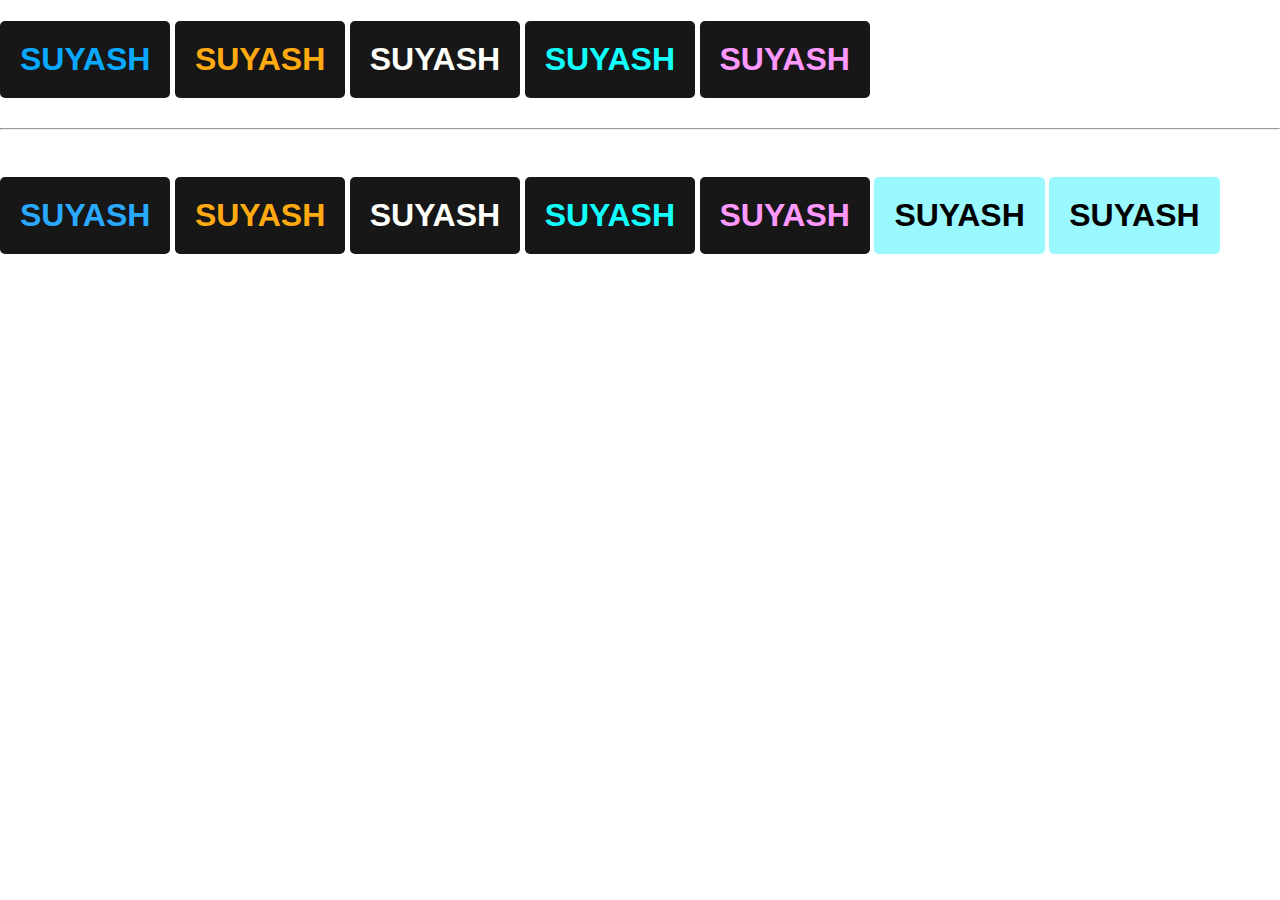
<file: HTML/index.html>
<!-- <!DOCTYPE html>
<html lang="en">
  <head>
    <meta charset="UTF-8" />
    <meta http-equiv="X-UA-Compatible" content="IE=edge" />
    <meta name="viewport" content="width=device-width, initial-scale=1.0" />
    <title>CODER.US</title>
  </head>
  <body style="background-color:  #171717; font-size: 20; font-family: sans-serif;">
    <p style="color: white ;background-color: black; padding: 30px; width: 50%; border: hidden; border-radius: 20px;">
      Lorem ipsum dolor sit amet consectetur, adipisicing elit. Necessitatibus
      quasi quas saepe sed autem eveniet qui incidunt quia, numquam veritatis
      enim at vel cupiditate, reprehenderit quidem fugit pariatur ipsum commodi!
    </p>
    <p style="color: #ffa100 ;background-color:black; padding: 30px; width: 50%; border: hidden; border-radius: 20px;">
      Lorem ipsum dolor sit amet consectetur, adipisicing elit. Necessitatibus
      quasi quas saepe sed autem eveniet qui incidunt quia, numquam veritatis
      enim at vel cupiditate, reprehenderit quidem fugit pariatur ipsum commodi!
    </p>
    <p style="color: #00a3ff ;background-color: black; padding: 30px; width: 50%; border: hidden; border-radius: 20px;">
      Lorem ipsum dolor sit amet consectetur, adipisicing elit. Necessitatibus
      quasi quas saepe sed autem eveniet qui incidunt quia, numquam veritatis
      enim at vel cupiditate, reprehenderit quidem fugit pariatur ipsum commodi!
    </p>
    <p style="color: #00AABB ;background-color: black; padding: 30px; width: 50%; border: hidden; border-radius: 20px;">
      Lorem ipsum dolor sit amet consectetur, adipisicing elit. Necessitatibus
      quasi quas saepe sed autem eveniet qui incidunt quia, numquam veritatis
      enim at vel cupiditate, reprehenderit quidem fugit pariatur ipsum commodi!
    </p>
  </body>
</html> -->
<!DOCTYPE html>
<html lang="en">
  <head>
    <meta charset="UTF-8" />
    <meta http-equiv="X-UA-Compatible" content="IE=edge" />
    <meta name="viewport" content="width=device-width, initial-scale=1.0" />
    <title>CODER.US</title>
    <link rel="stylesheet" href="../CSS/style.css" />
    <link
      rel="stylesheet"
      href="https://cdnjs.cloudflare.com/ajax/libs/font-awesome/4.7.0/css/font-awesome.min.css"
    />
    <style>
      h1 {
        display: inline-block;
      }
    </style>
  </head>
  <body>
    <!-- <header>
      <div class="md">
        <div class="hd">
          <h3>MENU</h3>
        </div>
        <div class="img">
          <img src="../Images/logo.png" alt="" />
        </div>
        <div class="exe">
          <form class="example">
            <button type="submit"><i class="fa fa-search"></i></button>
            <input type="text" placeholder="Search.." name="search" />
          </form>
        </div>
      </div>
    </header>
    <hr /> -->

     <!-- <div class="main">29a9ff
      <div class="blogs"> -->
        <h1 style="color: #09a9ff;  border: hidden 2px solid 10px; border-radius: 5px; background-color: #171717; padding: 20px ;">SUYASH</h1>
        <h1 style="color: #ffaa11;  border: hidden 2px solid 10px; border-radius: 5px; background-color: #171717; padding: 20px ;">SUYASH</h1>
        <h1 style="color: #fefff9;  border: hidden 2px solid 10px; border-radius: 5px; background-color: #171717; padding: 20px ;">SUYASH</h1>
        <h1 style="color: #11ffff;  border: hidden 2px solid 10px; border-radius: 5px; background-color: #171717; padding: 20px ;">SUYASH</h1>
        <h1 style="color: #ff99ff;  border: hidden 2px solid 10px; border-radius: 5px; background-color: #171717; padding: 20px ;">SUYASH</h1>
<br><hr><br>
        <h1 style="color: #29a9ff;  border: hidden 2px solid 10px; border-radius: 5px; background-color: #171717; padding: 20px ;">SUYASH</h1>
        <h1 style="color: #ffaa11;  border: hidden 2px solid 10px; border-radius: 5px; background-color: #171717; padding: 20px ;">SUYASH</h1>
        <h1 style="color: #fefff9;  border: hidden 2px solid 10px; border-radius: 5px; background-color: #171717; padding: 20px ;">SUYASH</h1>
        <h1 style="color: #11ffff;  border: hidden 2px solid 10px; border-radius: 5px; background-color: #171717; padding: 20px ;">SUYASH</h1>
        <h1 style="color: #ff99ff;  border: hidden 2px solid 10px; border-radius: 5px; background-color: #171717; padding: 20px ;">SUYASH</h1>
        
        <h1 style="color: black;  border: hidden 2px solid 10px; border-radius: 5px; background-color: #99f9ff; padding: 20px ;">SUYASH</h1>
        <h1 style="color: black;  border: hidden 2px solid 10px; border-radius: 5px; background-color: #99f9ff; padding: 20px ;">SUYASH</h1>

        <!-- <h1 id="he">Articles</h1> -->
        <!--<div class="1" style="border: 1px solid white; padding: 20px;">
        <div class="re" style="display: flex; flex-direction: row; ">
          <div class="b1" style="margin-right: 20px; background-color: white;">
            <h1 style="color: #00a3ff;">Programming</h1>
            <p style="color: white;">By Suyash Dashputre</p>
          </div>
          <div class="b1" style="background-color: lightgray; color: #000000">
            <h1 style="color: black">Programming</h1>
            <p style="color: black; color: #00f3ff;">By Suyash Dashputre</p>
          </div>
        </div>

        <div class="re" style="display: flex; flex-direction: row; ">
          <div class="b1" style="margin-right: 20px; background-color: lightgray; color: #000000">
            <h1 style="color: black">Programming</h1>
            <p style="color: black">By Suyash Dashputre</p>
          </div>
          <div class="b1">
            <h1 style="color: #00f3ff;">Programming</h1>
            <p style="color: #00f3ff;">By Suyash Dashputre</p>
          </div>
        </div>
      </div>

      <div class="1" style="border: 1px solid white; padding: 20px;">
        <div class="re" style="display: flex; flex-direction: row; ">
          <div class="b1" style="margin-right: 20px;">
            <h1>Programming</h1>
            <p>By Suyash Dashputre</p>
          </div>
          <div class="b1" style="background-color: #00a3ff; color: #000000">
            <h1 style="color: black">Programming</h1>
            <p style="color: black">By Suyash Dashputre</p>
          </div>
        </div>

        <div class="re" style="display: flex; flex-direction: row; ">
          <div class="b1" style="margin-right: 20px; background-color: #00a3ff; color: #000000">
            <h1 style="color: black">Programming</h1>
            <p style="color: black">By Suyash Dashputre</p>
          </div>
          <div class="b1">
            <h1>Programming</h1>
            <p>By Suyash Dashputre</p>
          </div>
        </div>
        </div>

        <div class="1" style="border: 1px solid white; padding: 20px;">
        <div class="re" style="display: flex; flex-direction: row; ">
          <div class="b1" style="margin-right: 20px; background-color: white; color: #000000">
            <h1 style="color: black">Programming</h1>
            <p style="color: black">By Suyash Dashputre</p>
          </div>
          <div class="b1" style="background-color: #00a3ff; color: #000000">
            <h1 style="color: black">Programming</h1>
            <p style="color: black">By Suyash Dashputre</p>
          </div>
        </div>

        <div class="re" style="display: flex; flex-direction: row; ">
          <div class="b1" style="margin-right: 20px; background-color: lightgray;">
            <h1 style="color: black">Programming</h1>
            <p style="color: black">By Suyash Dashputre</p>
          </div>
          <div class="b1" style="background-color: white; color: #000000">
            <h1 style="color: black">Programming</h1>
            <p style="color: black">By Suyash Dashputre</p>
          </div>
        </div>
      </div> -->
        <!-- <h1 id="he">Articles</h1> -->
        <!-- <div class="b1" style="background-color: #00a3ff">
          <h1 style="color: black">Programming</h1>
          <p style="color: black">By Suyash Dashputre</p>
        </div>
        <div class="b1" style="background-color: lightgray; color: #000000">
          <h1 style="color: black">Programming</h1>
          <p style="color: black">By Suyash Dashputre</p>
        </div> -->

        <!-- <h1 id="he">Articles</h1> -->
        <!-- <div class="b1">
          <h1>Programming</h1>
          <p>By Suyash Dashputre</p>
        </div>
        <div class="b1" style="background-color: #00a3ff">
          <h1 style="color: black">Programming</h1>
          <p style="color: black">By Suyash Dashputre</p>
        </div>
      </div> -->

      <!-- <h1 id="he">Guides</h1>
        <div class="div1">
        <div class="div2">
          <h2><a href="front.html" target="_blank">Frontend</a></h2>
          <p>Step by step guide to becoming a frontend web developer in 2021</p>
        </div>
        <div class="div2">
          <h2>Backend</h2>
          <p>Step by step guide to becoming a backend web developer in 2021</p>
        </div>
        <div class="div2">
          <h2>Devops</h2>
          <p>Step by step guide to becoming a devops web developer in 2021</p>
        </div>
        <div class="div2">
          <h2>React</h2>
          <p>Step by step guide to becoming a React web developer in 2021</p>
        </div> 
        <div class="div2">
          <h2>Angular</h2>
          <p>
            Step by step guide to becoming a devops angular developer in 2021
          </p>
        </div>
        <div class="div2" style="background-color: lightgray; color: #000000;">
          <h2>Android</h2>
          <p>Step by step guide to becoming a android web developer in 2021</p>
        </div>
        <div class="div2">
          <h2>Angular</h2>
          <p>
            Step by step guide to becoming a devops angular developer in 2021
          </p>
        </div>
        <div class="div2" style="background-color: lightgray; color: #000000;">
          <h2>Android</h2>
          <p>Step by step guide to becoming a android web developer in 2021</p>
        </div>
      </div> -->
    </div>
  </body>
</html>
</file>
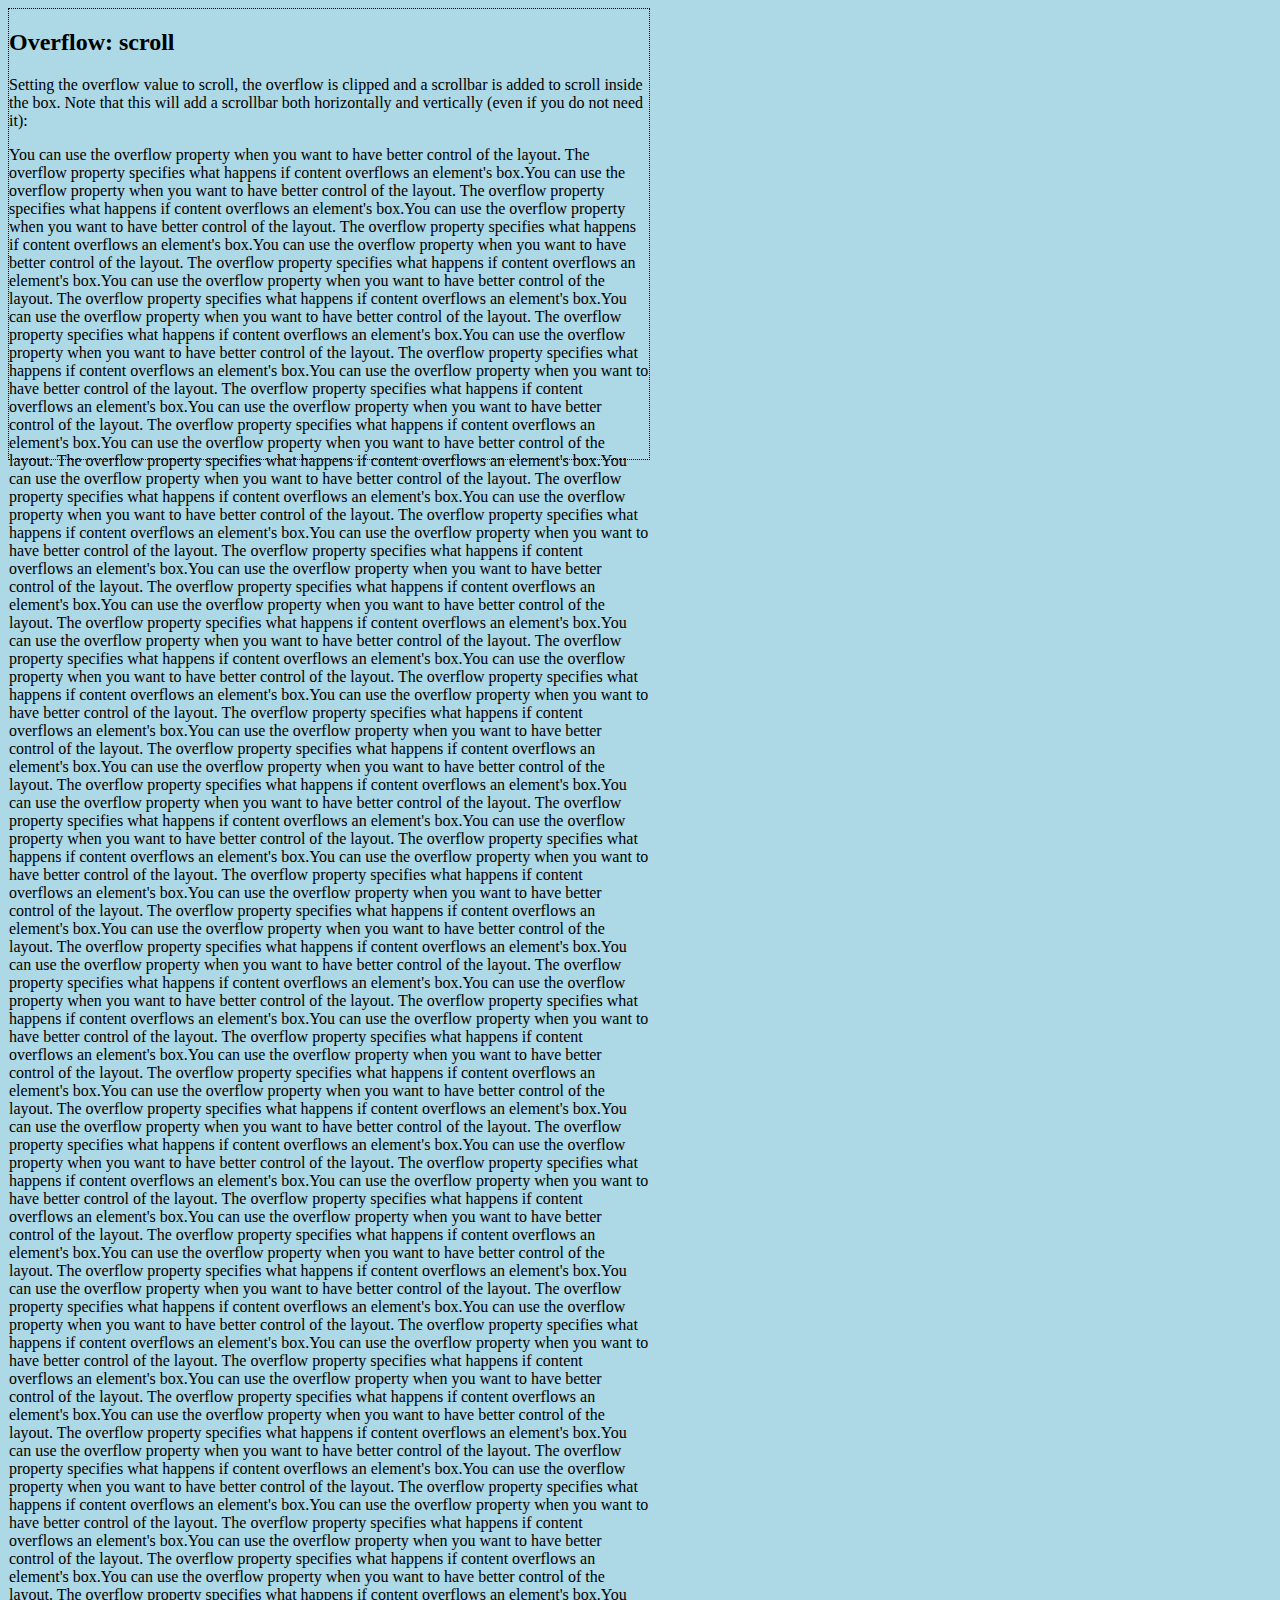
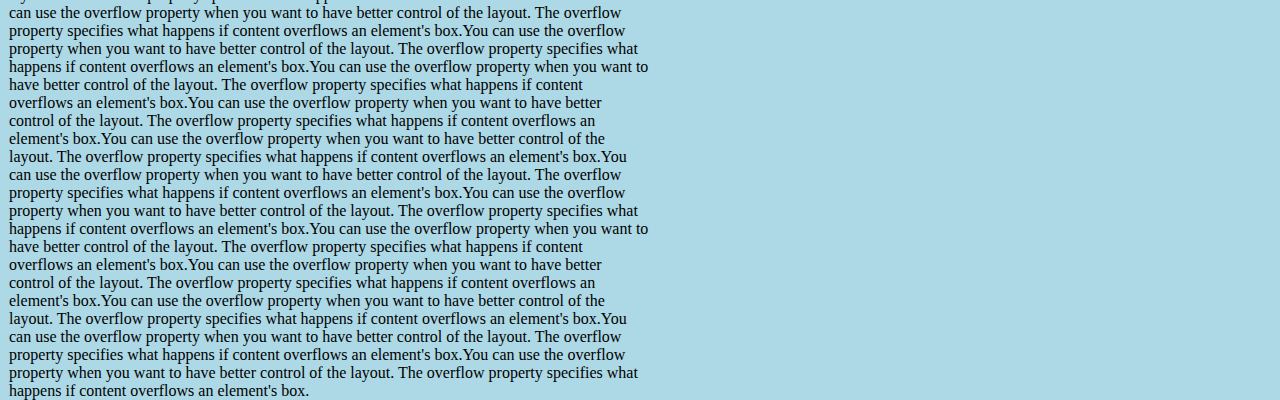
<file: CSSHTML/htmlcss.html>
<!DOCTYPE html>
<html>
  <head>
    <style>
      body {
        background-color: lightblue;
       height: 50vh;
       width: 50vw;
        border: 1px dotted black;
        overflow: scroll;
          overscroll-behavior-inline: contain;

      }
    
    </style>
  </head>
  <body>
    <h2>Overflow: scroll</h2>

    <p>
      Setting the overflow value to scroll, the overflow is clipped and a
      scrollbar is added to scroll inside the box. Note that this will add a
      scrollbar both horizontally and vertically (even if you do not need it):
    </p>

    <p>
      You can use the overflow property when you want to have better control of
      the layout. The overflow property specifies what happens if content
      overflows an element's box.You can use the overflow property when you want
      to have better control of the layout. The overflow property specifies what
      happens if content overflows an element's box.You can use the overflow
      property when you want to have better control of the layout. The overflow
      property specifies what happens if content overflows an element's box.You
      can use the overflow property when you want to have better control of the
      layout. The overflow property specifies what happens if content overflows
      an element's box.You can use the overflow property when you want to have
      better control of the layout. The overflow property specifies what happens
      if content overflows an element's box.You can use the overflow property
      when you want to have better control of the layout. The overflow property
      specifies what happens if content overflows an element's box.You can use
      the overflow property when you want to have better control of the layout.
      The overflow property specifies what happens if content overflows an
      element's box.You can use the overflow property when you want to have
      better control of the layout. The overflow property specifies what happens
      if content overflows an element's box.You can use the overflow property
      when you want to have better control of the layout. The overflow property
      specifies what happens if content overflows an element's box.You can use
      the overflow property when you want to have better control of the layout.
      The overflow property specifies what happens if content overflows an
      element's box.You can use the overflow property when you want to have
      better control of the layout. The overflow property specifies what happens
      if content overflows an element's box.You can use the overflow property
      when you want to have better control of the layout. The overflow property
      specifies what happens if content overflows an element's box.You can use
      the overflow property when you want to have better control of the layout.
      The overflow property specifies what happens if content overflows an
      element's box.You can use the overflow property when you want to have
      better control of the layout. The overflow property specifies what happens
      if content overflows an element's box.You can use the overflow property
      when you want to have better control of the layout. The overflow property
      specifies what happens if content overflows an element's box.You can use
      the overflow property when you want to have better control of the layout.
      The overflow property specifies what happens if content overflows an
      element's box.You can use the overflow property when you want to have
      better control of the layout. The overflow property specifies what happens
      if content overflows an element's box.You can use the overflow property
      when you want to have better control of the layout. The overflow property
      specifies what happens if content overflows an element's box.You can use
      the overflow property when you want to have better control of the layout.
      The overflow property specifies what happens if content overflows an
      element's box.You can use the overflow property when you want to have
      better control of the layout. The overflow property specifies what happens
      if content overflows an element's box.You can use the overflow property
      when you want to have better control of the layout. The overflow property
      specifies what happens if content overflows an element's box.You can use
      the overflow property when you want to have better control of the layout.
      The overflow property specifies what happens if content overflows an
      element's box.You can use the overflow property when you want to have
      better control of the layout. The overflow property specifies what happens
      if content overflows an element's box.You can use the overflow property
      when you want to have better control of the layout. The overflow property
      specifies what happens if content overflows an element's box.You can use
      the overflow property when you want to have better control of the layout.
      The overflow property specifies what happens if content overflows an
      element's box.You can use the overflow property when you want to have
      better control of the layout. The overflow property specifies what happens
      if content overflows an element's box.You can use the overflow property
      when you want to have better control of the layout. The overflow property
      specifies what happens if content overflows an element's box.You can use
      the overflow property when you want to have better control of the layout.
      The overflow property specifies what happens if content overflows an
      element's box.You can use the overflow property when you want to have
      better control of the layout. The overflow property specifies what happens
      if content overflows an element's box.You can use the overflow property
      when you want to have better control of the layout. The overflow property
      specifies what happens if content overflows an element's box.You can use
      the overflow property when you want to have better control of the layout.
      The overflow property specifies what happens if content overflows an
      element's box.You can use the overflow property when you want to have
      better control of the layout. The overflow property specifies what happens
      if content overflows an element's box.You can use the overflow property
      when you want to have better control of the layout. The overflow property
      specifies what happens if content overflows an element's box.You can use
      the overflow property when you want to have better control of the layout.
      The overflow property specifies what happens if content overflows an
      element's box.You can use the overflow property when you want to have
      better control of the layout. The overflow property specifies what happens
      if content overflows an element's box.You can use the overflow property
      when you want to have better control of the layout. The overflow property
      specifies what happens if content overflows an element's box.You can use
      the overflow property when you want to have better control of the layout.
      The overflow property specifies what happens if content overflows an
      element's box.You can use the overflow property when you want to have
      better control of the layout. The overflow property specifies what happens
      if content overflows an element's box.You can use the overflow property
      when you want to have better control of the layout. The overflow property
      specifies what happens if content overflows an element's box.You can use
      the overflow property when you want to have better control of the layout.
      The overflow property specifies what happens if content overflows an
      element's box.You can use the overflow property when you want to have
      better control of the layout. The overflow property specifies what happens
      if content overflows an element's box.You can use the overflow property
      when you want to have better control of the layout. The overflow property
      specifies what happens if content overflows an element's box.You can use
      the overflow property when you want to have better control of the layout.
      The overflow property specifies what happens if content overflows an
      element's box.You can use the overflow property when you want to have
      better control of the layout. The overflow property specifies what happens
      if content overflows an element's box.You can use the overflow property
      when you want to have better control of the layout. The overflow property
      specifies what happens if content overflows an element's box.You can use
      the overflow property when you want to have better control of the layout.
      The overflow property specifies what happens if content overflows an
      element's box.You can use the overflow property when you want to have
      better control of the layout. The overflow property specifies what happens
      if content overflows an element's box.You can use the overflow property
      when you want to have better control of the layout. The overflow property
      specifies what happens if content overflows an element's box.You can use
      the overflow property when you want to have better control of the layout.
      The overflow property specifies what happens if content overflows an
      element's box.You can use the overflow property when you want to have
      better control of the layout. The overflow property specifies what happens
      if content overflows an element's box.You can use the overflow property
      when you want to have better control of the layout. The overflow property
      specifies what happens if content overflows an element's box.You can use
      the overflow property when you want to have better control of the layout.
      The overflow property specifies what happens if content overflows an
      element's box.You can use the overflow property when you want to have
      better control of the layout. The overflow property specifies what happens
      if content overflows an element's box.You can use the overflow property
      when you want to have better control of the layout. The overflow property
      specifies what happens if content overflows an element's box.You can use
      the overflow property when you want to have better control of the layout.
      The overflow property specifies what happens if content overflows an
      element's box.You can use the overflow property when you want to have
      better control of the layout. The overflow property specifies what happens
      if content overflows an element's box.You can use the overflow property
      when you want to have better control of the layout. The overflow property
      specifies what happens if content overflows an element's box.</p>
    </div>
  </body>
</html>
</file>
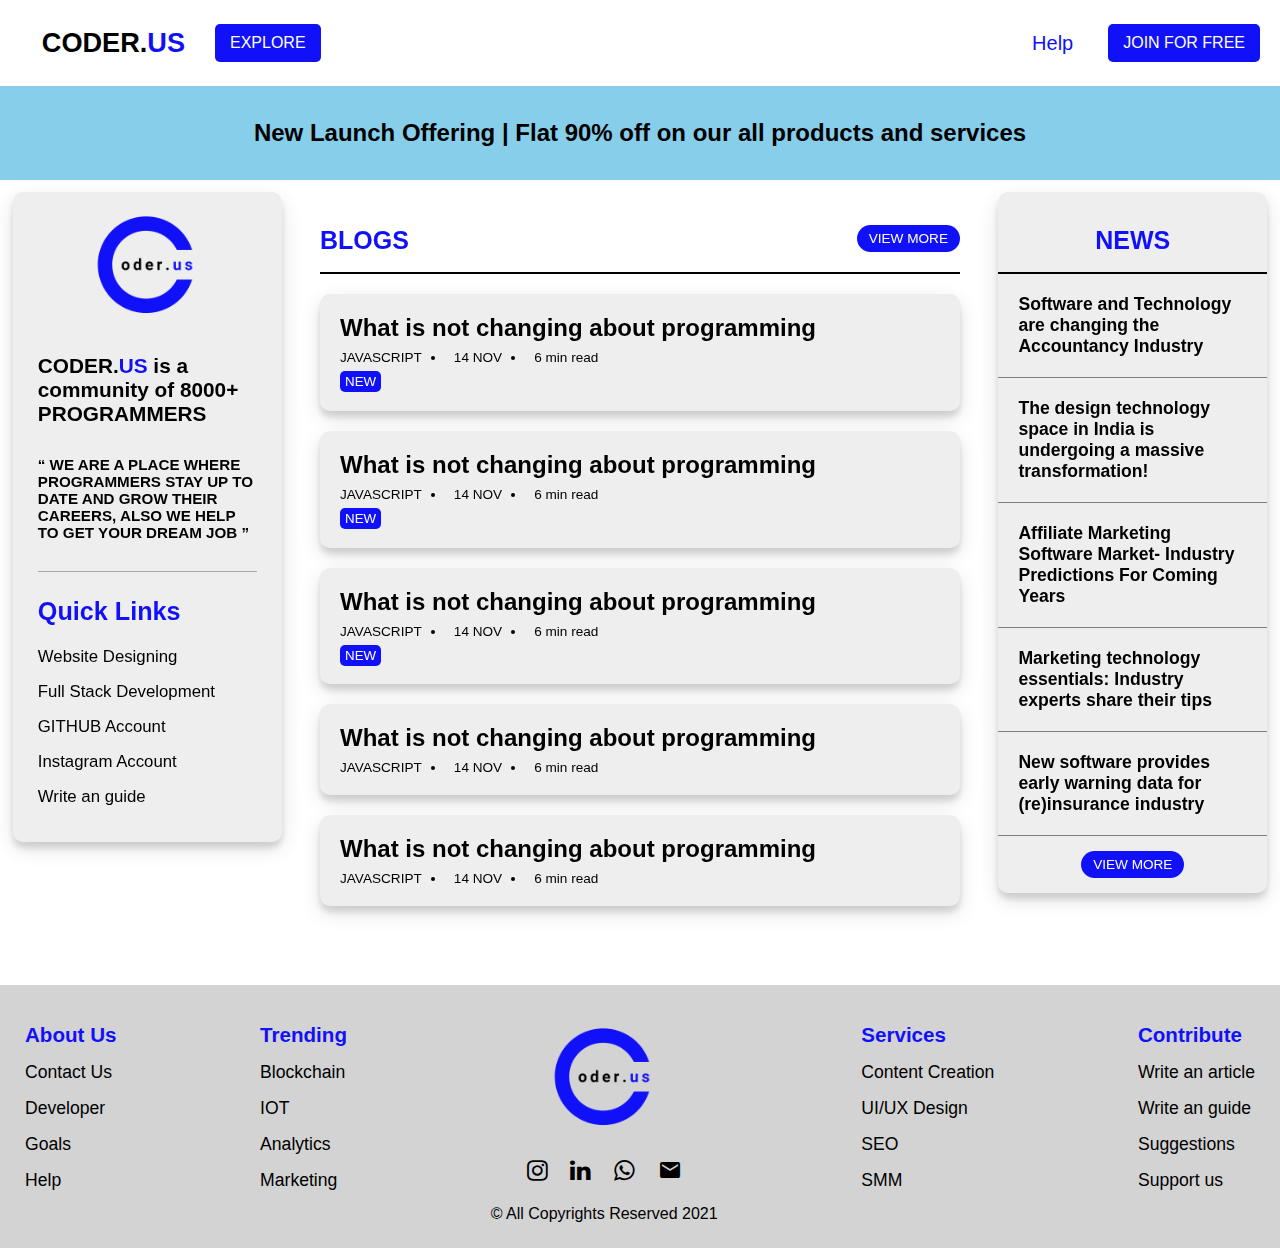
<file: HTML/main.html>
<!DOCTYPE html>
<html lang="en">
  <head>
    <meta charset="UTF-8" />
    <meta http-equiv="X-UA-Compatible" content="IE=edge" />
    <meta name="viewport" content="width=device-width, initial-scale=1.0" />
    <title>CODER.US</title>
    <link rel="stylesheet" href="../CSS/style.css" />
    <link rel="stylesheet" href="../CSS/header.css" />
    <link rel="stylesheet" href="../CSS/login.css" />
    <link rel="stylesheet" href="../CSS/signup.css" />
    <link rel="stylesheet" href="../CSS/sale.css" />
    <link rel="stylesheet" href="../CSS/info.css" />
    <link rel="stylesheet" href="../CSS/blogs.css" />
    <link rel="stylesheet" href="../CSS/guides.css" />
    <link rel="stylesheet" href="../CSS/news.css" />
    <link rel="stylesheet" href="../CSS/footer.css" />
    <link rel="stylesheet" href="../CSS/guides.css" />
    
    <link
      rel="stylesheet"
      href="https://cdnjs.cloudflare.com/ajax/libs/font-awesome/4.7.0/css/font-awesome.min.css"
    />
    <link
      href="https://fonts.googleapis.com/icon?family=Material+Icons"
      rel="stylesheet"
    />
    <link
      rel="stylesheet"
      href="https://cdnjs.cloudflare.com/ajax/libs/font-awesome/4.7.0/css/font-awesome.min.css"
    />
  </head>

  <body>
    <header>
      <div class="md">
        <div class="hhdd1s">
          <div class="hd">
            <h3>
              <span style="color: #000000">CODER.</span
              ><span style="color: #1111f9">US</span>
            </h3>
          </div>
          <div class="dropdown">
            <button class="dropbtn">EXPLORE</button>
            <div class="dropdown-content">
              <a href="#">Home</a>
              <a href="#">Guides</a>
              <a href="#">Blogs</a>
              <a href="#">Courses</a>
              <a href="#">Services</a>
              <a href="#">Services</a>
            </div>
          </div>
        </div>
        <div class="hhdd2s">
          <div class="help">
            <a href="#">Help</a>
          </div>
          <div class="dropdown1">
            <button class="dropbtn1">JOIN FOR FREE</button>
            <div class="dropdown1-content1">
              <a class="log" onclick="document.getElementById('id01').style.display='block'">Login</a>
              <a class="log" onclick="document.getElementById('id02').style.display='block'" style="width:auto;">Sign Up</a>
            </div>
          </div>
        </div>
        

        <!-- <div class="exe">
          <form class="example">
            <button type="submit">
              <i class="fa fa-search"></i>
            </button>
            <input type="text" placeholder="Search.." name="search" />
          </form>
        </div> -->
      </div>
    </header>

    <!-- LOGIN FORM -->
    <div id="id01" class="modal">
  
      <form class="modal-content animate" action="/action_page.php" method="post" id="llo">
    
        <div class="container">
          <h1>Login</h1>
          <label for="uname"><b>Username</b></label>
          <input type="text" placeholder="Enter Username" name="uname" required>
    
          <label for="psw"><b>Password</b></label>
          <input type="password" placeholder="Enter Password" name="psw" required>
            
          <button type="submit" id="login_bt">Login</button>
          <label>
            <input type="checkbox" checked="checked" name="remember"> Remember me
          </label>
        </div>
    
        <div class="container" style="background-color:#f1f1f1">
          <button type="button" onclick="document.getElementById('id01').style.display='none'" class="cancelbtn1">Cancel</button>
          <button type="button" onclick="document.getElementById('id01').style.display='none'" class="frgtbtn">Forgot Password ?</button>
        </div>
      </form>
    </div>

    <!-- Signup Form -->
    <div id="id02" class="modal1">
      <div class="signupmain">
      <form class="modal1-content" action="main2.html">
        <div class="container">
          <h1>Sign Up</h1>
          <p>Please fill in this form to create an account.</p>
          <hr>
          <label for="email"><b>Email</b></label>
          <input type="text" placeholder="Enter Email" name="email" required>
    
          <label for="psw"><b>Password</b></label>
          <input type="password" placeholder="Enter Password" name="psw" required>
    
          <label for="psw-repeat"><b>Repeat Password</b></label>
          <input type="password" placeholder="Repeat Password" name="psw-repeat" required>
          
          <label>
            <input type="checkbox" checked="checked" name="remember" style="margin-bottom:15px"> Remember me
          </label>
    
          <p>By creating an account you agree to our <a href="#" style="color:dodgerblue">Terms & Privacy</a>.</p>
    
          <div class="clearfix">
            <button type="button" onclick="document.getElementById('id02').style.display='none'" class="cancelbtn">Cancel</button>
            <button type="submit" class="signupbtn">Sign Up</button>
          </div>
        </div>
      </form>
    </div>
    </div>

    <!-- SALE ADVERTISING -->
    <div class="sale">
      <h2>
        New Launch Offering | Flat 90% off on our all products and services
      </h2>
    </div>

    <div class="bod">
      
        <div class="info">
          <div class="logoin">
            <img src="../Images/logoin.png" alt="">
          </div>
          <hr>
            <div class="logoin2">
              <h3>CODER.<span style="color: #1111f9;">US</span> is a community of 8000+ PROGRAMMERS</h3>
            </div>
            <div class="logoin3">
              <h3><q> WE ARE A PLACE WHERE PROGRAMMERS STAY UP TO DATE AND GROW THEIR CAREERS, ALSO WE HELP TO GET YOUR DREAM JOB </q></h3>
            </div>
            <div class="infolist">
              <ol>
                <li id="infoma"><h2>Quick Links</h2></li>
                <li id="infoli">Website Designing</li>
                <li id="infoli">Full Stack Development</li>
                <li id="infoli">GITHUB Account</li>
                <li id="infoli">Instagram Account</li>
                <li id="infoli">Write an guide</li>
              </ol>
            </div>
          </div> 
          <!-- INFO END -->
        
        <div class="main">
        <div class="blogs">
          <div class="hea">
            <h1 id="he" style="float: left;">BLOGS</h1>
            <div id="b1bt1" style="float: right;">
              <button id="b1bt2">VIEW MORE</button>
            </div>
            <!-- <h1>Explore..</h1> -->
          </div>
          <div class="b1">
            <h1>What is not changing about programming</h1>
            <p><ul>
              <li id="b1li1">JAVASCRIPT</li>
              <li> 14 NOV</li>
              <li> 6 min read</li>
            </ul></p>
            <button class="blbt">NEW</button>
          </div>
          <div class="b1">
            <h1>What is not changing about programming</h1>
            <p><ul>
              <li id="b1li1">JAVASCRIPT</li>
              <li> 14 NOV</li>
              <li> 6 min read</li>
            </ul></p>
            <button class="blbt">NEW</button>
          </div>
          <div class="b1">
            <h1>What is not changing about programming</h1>
            <p><ul>
              <li id="b1li1">JAVASCRIPT</li>
              <li> 14 NOV</li>
              <li> 6 min read</li>
            </ul></p>
            <button class="blbt">NEW</button>
          </div>
          <div class="b1">
            <h1>What is not changing about programming</h1>
            <p><ul>
              <li id="b1li1">JAVASCRIPT</li>
              <li> 14 NOV</li>
              <li> 6 min read</li>
            </ul></p>
          </div>
          <div class="b1">
            <h1>What is not changing about programming</h1>
            <p><ul>
              <li id="b1li1">JAVASCRIPT</li>
              <li> 14 NOV</li>
              <li> 6 min read</li>
            </ul></p>
          </div>
          
          
          
          <br />
          <br />
          <br />
          <!-- <div class="hea">
            <h1 id="he">OUR GUIDES</h1>
            <h1>Explore..</h1>
          </div> -->
        </div>
        <!--BLOGS-->
        <!-- <div class="div1">
      <div class="divv">
        <div class="div2">
          <h2>Coding</h2>
        </div>
        <div class="div3">
          <h2>Computing</h2>
        </div>
      </div>

      <div class="divv">
        <div class="div2">
          <h2>Internet of Things</h2>
        </div>
        <div class="div3">
          <h2>Data Analysis</h2>
        </div>
      </div>

      <div class="divv">
        <div class="div2">
          <h2>Data Visualisation</h2>
        </div>
        <div class="div3">
          <h2>Data Science</h2>
        </div>
      </div>

      <div class="divv">
        <div class="div2">
          <h2>Machine Learning</h2>
        </div>
        <div class="div3">
          <h2>Artificial Intelligence</h2>
        </div>
      </div>
    </div> -->
        <!--DIV1-->
          </div>
          <!-- MAIN END -->

        <div class="news">
        <div class="newh">
          <h1 id="newhd">NEWS</h1>
        </div>
        <DIV class="n1">
            <h1>Software and Technology are changing the Accountancy Industry</h1>
        </DIV>
        <DIV class="n1">
            <h1>The design technology space in India is undergoing a massive transformation!</h1>
        </DIV>
        <DIV class="n1">
            <h1>Affiliate Marketing Software Market- Industry Predictions For Coming Years</h1>
        </DIV>
        <DIV class="n1">
            <h1>Marketing technology essentials: Industry experts share their tips</h1>
        </DIV>
        <DIV class="n1">
            <h1>New software provides early warning data for (re)insurance industry</h1>
        </DIV>
        <div id="n1bt21">
          <button id="n1bt22">VIEW MORE</button>
        </div>
        
          </div>
          <!-- NEWS END -->
    </div>
    <!-- bod -->

    <footer>
      <div class="ft">
        <!-- <div class="ff">
          <div class="ft2">
            <img src="../Images/LOGOO.png" alt="" />
            <div class="h4">
              <h3>CODER.<span id="us">US</span></h3>
            </div>
          </div>
          <div class="ft3">
            <div class="ico1">
              <i class="material-icons">&#xe55c;</i>
              <div class="ft4"> <p>Nashik, Maharashtra India</p></div>
            </div>
            <div class="ico1">
              <i class="material-icons">&#xe551;</i>
             <div class="ft4"> <p>+91 9922026188</p></div>
            </div>
            <div class="ico1">
              <i class="material-icons">&#xe554;</i>
             <div class="ft4"> <p>coder.us20@gmail.com</p></div>
            </div>
          </div>
        </div> -->
        <div class="ft1">
          <h3>About Us</h3>
          <p>Contact Us</p>
          <p>Developer</p>
          <p>Goals</p>
          <p>Help</p>
        </div>

        <div class="ft1">
          <h3>Trending</h3>
          <p>Blockchain</p>
          <p>IOT</p>
          <p>Analytics</p>
          <p>Marketing</p>
        </div>

        <div class="ff">
          <div class="ft2">
            <img src="../Images/wht lo.png" alt="" />
          </div>
          <div class="ico1">
            <a
              href="https://www.instagram.com/coder.us"
              target="_blank"
              class="fa fa-instagram"
              id="mi2"
            ></a>
            <a
              href="https://www.linkedin.com/in/codersuyash"
              target="_blank"
              class="fa fa-linkedin"
            ></a>
            <a
              href="https://api.whatsapp.com/send?phone=+919922026188"
              target="_blank"
              class="fa fa-whatsapp"
            ></a>
            <a
              href="mailto:coder.us20@gmail.com"
              target="_blank"
              class="material-icons"
              id="mi1"
              >&#xe554;</a
            >
          </div>
          <div class="ft5">
            <p>&copy All Copyrights Reserved 2021</p>
          </div>
        </div>

        <div class="ft1">
          <h3>Services</h3>
          <p>Content Creation</p>
          <p>UI/UX Design</p>
          <p>SEO</p>
          <p>SMM</p>
        </div>

        <div class="ft1">
          <h3>Contribute</h3>
          <p>Write an article</p>
          <p>Write an guide</p>
          <p>Suggestions</p>
          <p>Support us</p>
        </div>
      </div>
    </footer>
  </body>
</html>
</file>
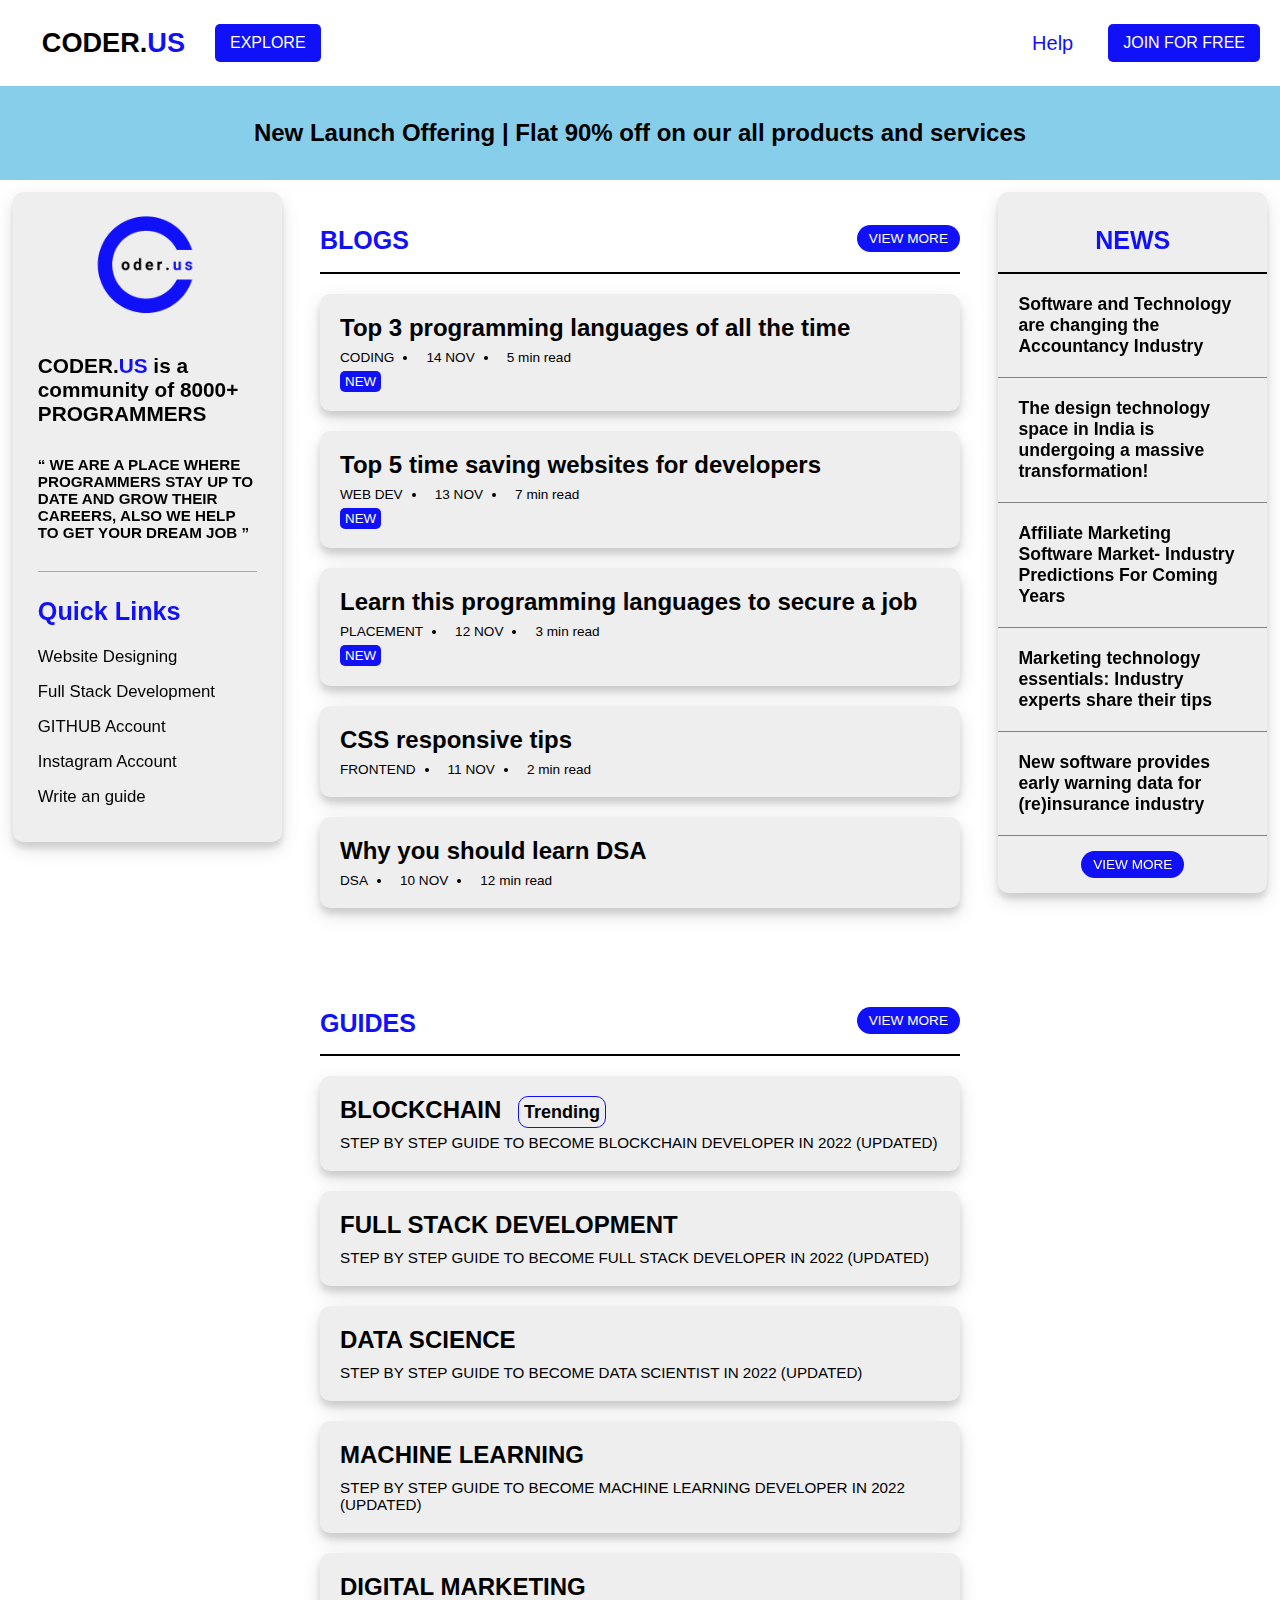
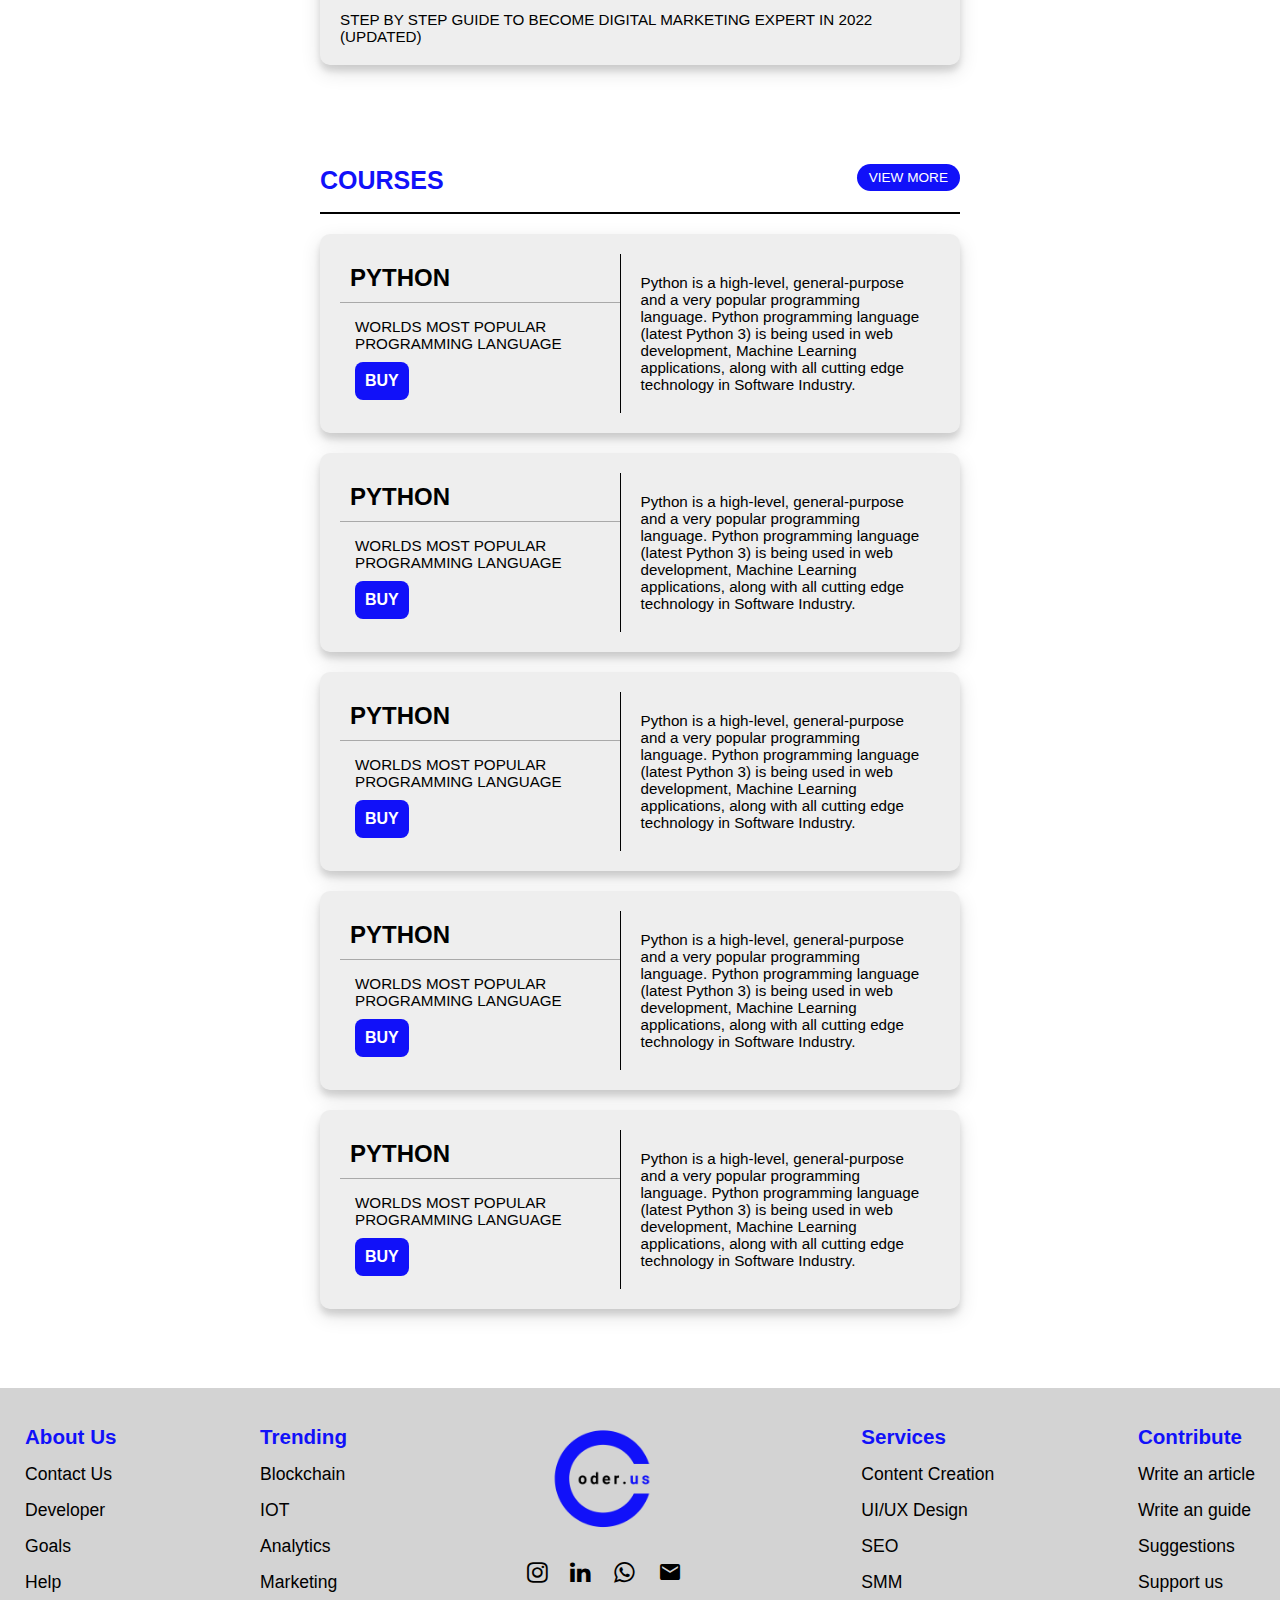
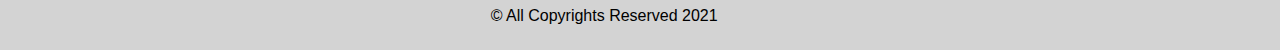
<file: HTML/main2.html>
<!DOCTYPE html>
<html lang="en">
  <head>
    <meta charset="UTF-8" />
    <meta http-equiv="X-UA-Compatible" content="IE=edge" />
    <meta name="viewport" content="width=device-width, initial-scale=1.0" />
    <title>CODER.US</title>
    <link rel="stylesheet" href="../CSS/style.css" />
    <link rel="stylesheet" href="../CSS/header.css" />
    <link rel="stylesheet" href="../CSS/login.css" />
    <link rel="stylesheet" href="../CSS/signup.css" />
    <link rel="stylesheet" href="../CSS/sale.css" />
    <link rel="stylesheet" href="../CSS/info.css" />
    <link rel="stylesheet" href="../CSS/blog2.css" />
    <link rel="stylesheet" href="../CSS/guides.css" />
    <link rel="stylesheet" href="../CSS/news.css" />
    <link rel="stylesheet" href="../CSS/footer.css" />
    <link rel="stylesheet" href="../CSS/guides.css" />
    
    <link
      rel="stylesheet"
      href="https://cdnjs.cloudflare.com/ajax/libs/font-awesome/4.7.0/css/font-awesome.min.css"
    />
    <link
      href="https://fonts.googleapis.com/icon?family=Material+Icons"
      rel="stylesheet"
    />
    <link
      rel="stylesheet"
      href="https://cdnjs.cloudflare.com/ajax/libs/font-awesome/4.7.0/css/font-awesome.min.css"
    />
  </head>

  <body>
    <header>
      <div class="md">
        <div class="hhdd1s">
          <div class="hd">
            <h3>
              <span style="color: #000000">CODER.</span
              ><span style="color: #1111f9">US</span>
            </h3>
          </div>
          <div class="dropdown">
            <button class="dropbtn">EXPLORE</button>
            <div class="dropdown-content">
              <a href="#">Home</a>
              <a href="#">Guides</a>
              <a href="#">Blogs</a>
              <a href="#">Courses</a>
              <a href="#">Services</a>
            </div>
          </div>
        </div>
        <div class="hhdd2s">
          <div class="help">
            <a href="#">Help</a>
          </div>
          <div class="dropdown1">
            <button class="dropbtn1">JOIN FOR FREE</button>
            <div class="dropdown1-content1">
              <a class="log" onclick="document.getElementById('id01').style.display='block'">Login</a>
              <a class="log" onclick="document.getElementById('id02').style.display='block'" style="width:auto;">Sign Up</a>
            </div>
          </div>
        </div>
        

        <!-- <div class="exe">
          <form class="example">
            <button type="submit">
              <i class="fa fa-search"></i>
            </button>
            <input type="text" placeholder="Search.." name="search" />
          </form>
        </div> -->
      </div>
    </header>

    <!-- LOGIN FORM -->
    <div id="id01" class="modal">
  
      <form class="modal-content animate" action="main2.html"  id="llo">
    
        <div class="container">
          <h1>Login</h1>
          <label for="uname"><b>Username</b></label>
          <input type="text" placeholder="Enter Username" name="uname" required>
    
          <label for="psw"><b>Password</b></label>
          <input type="password" placeholder="Enter Password" name="psw" required>
            
          <button type="submit" id="login_bt">Login</button>
          <label>
            <input type="checkbox" checked="checked" name="remember"> Remember me
          </label>
        </div>
    
        <div class="container" style="background-color:#f1f1f1">
          <button type="button" onclick="document.getElementById('id01').style.display='none'" class="cancelbtn1">Cancel</button>
          <button type="button" onclick="document.getElementById('id01').style.display='none'" class="frgtbtn">Forgot Password ?</button>
        </div>
      </form>
    </div>

    <!-- Signup Form -->
    <div id="id02" class="modal1">
      <div class="signupmain">
      <form class="modal1-content" action="main2.html">
        <div class="container">
          <h1>Sign Up</h1>
          <p>Please fill in this form to create an account.</p>
          <hr>
          <label for="email"><b>Email</b></label>
          <input type="text" placeholder="Enter Email" name="email" required>
    
          <label for="psw"><b>Password</b></label>
          <input type="password" placeholder="Enter Password" name="psw" required>
    
          <label for="psw-repeat"><b>Repeat Password</b></label>
          <input type="password" placeholder="Repeat Password" name="psw-repeat" required>
          
          <label>
            <input type="checkbox" checked="checked" name="remember" style="margin-bottom:15px"> Remember me
          </label>
    
          <p>By creating an account you agree to our <a href="#" style="color:dodgerblue">Terms & Privacy</a>.</p>
    
          <div class="clearfix">
            <button type="button" onclick="document.getElementById('id02').style.display='none'" class="cancelbtn">Cancel</button>
            <button type="submit" class="signupbtn">Sign Up</button>
          </div>
        </div>
      </form>
    </div>
    </div>

    <!-- SALE ADVERTISING -->
    <div class="sale">
      <h2>
        New Launch Offering | Flat 90% off on our all products and services
      </h2>
    </div>

    <div class="bod">
      
        <div class="info">
          <div class="logoin">
            <img src="../Images/logoin.png" alt="">
          </div>
          <hr>
            <div class="logoin2">
              <h3>CODER.<span style="color: #1111f9;">US</span> is a community of 8000+ PROGRAMMERS</h3>
            </div>
            <div class="logoin3">
              <h3><q> WE ARE A PLACE WHERE PROGRAMMERS STAY UP TO DATE AND GROW THEIR CAREERS, ALSO WE HELP TO GET YOUR DREAM JOB </q></h3>
            </div>
            <div class="infolist">
              <ol>
                <li id="infoma"><h2>Quick Links</h2></li>
                <li id="infoli">Website Designing</li>
                <li id="infoli">Full Stack Development</li>
                <li id="infoli">GITHUB Account</li>
                <li id="infoli">Instagram Account</li>
                <li id="infoli">Write an guide</li>
              </ol>
            </div>
          </div> 
          <!-- INFO END -->
        
        <div class="main">

        <div class="blogs">
          <div class="hea">
            <h1 id="he" style="float: left;">BLOGS</h1>
            <div id="b1bt1" style="float: right;">
              <button id="b1bt2">VIEW MORE</button>
            </div>
            <!-- <h1>Explore..</h1> -->
          </div>
          <div class="b1">
            <h1>Top 3 programming languages of all the time</h1>
            <p><ul>
              <li id="b1li1">CODING</li>
              <li> 14 NOV</li>
              <li> 5 min read</li>
            </ul></p>
            <button class="blbt">NEW</button>
          </div>
          <div class="b1">
            <h1>Top 5 time saving websites for developers</h1>
            <p><ul>
              <li id="b1li1">WEB DEV</li>
              <li> 13 NOV</li>
              <li> 7 min read</li>
            </ul></p>
            <button class="blbt">NEW</button>
          </div>
          <div class="b1">
            <h1>Learn this programming languages to secure a job</h1>
            <p><ul>
              <li id="b1li1">PLACEMENT</li>
              <li> 12 NOV</li>
              <li> 3 min read</li>
            </ul></p>
            <button class="blbt">NEW</button>
          </div>
          <div class="b1">
            <h1>CSS responsive tips</h1>
            <p><ul>
              <li id="b1li1">FRONTEND</li>
              <li> 11 NOV</li>
              <li> 2 min read</li>
            </ul></p>
          </div>
          <div class="b1">
            <h1>Why you should learn DSA</h1>
            <p><ul>
              <li id="b1li1">DSA</li>
              <li> 10 NOV</li>
              <li> 12 min read</li>
            </ul></p>
          </div>
          <br />
          <br />
          <br />
        </div>
        <!--BLOGS1 END-->

        <div class="blogs">
          <div class="hea">
            <h1 id="he" style="float: left;">GUIDES</h1>
            <div id="b1bt1" style="float: right;">
              <button id="b1bt2">VIEW MORE</button>
            </div>
            <!-- <h1>Explore..</h1> -->
          </div>
          <div class="b1" id="guideblg">
            <h1>BLOCKCHAIN <span id="guidetrend">trending</span> </h1>
            <p>STEP BY STEP GUIDE TO BECOME BLOCKCHAIN DEVELOPER IN 2022 (UPDATED)</p>
          </div>
          <div class="b1" id="guideblg">
             <a href="../HTML/login.html"> <h1>FULL STACK DEVELOPMENT</h1>
            <p>STEP BY STEP GUIDE TO BECOME FULL STACK DEVELOPER IN 2022 (UPDATED)</p></a>
          </div>
          <div class="b1" id="guideblg">
            <h1>DATA SCIENCE</h1>
            <p>STEP BY STEP GUIDE TO BECOME DATA SCIENTIST IN 2022 (UPDATED)</p>
          </div>
          <div class="b1" id="guideblg">
            <h1>MACHINE LEARNING</h1>
            <p>STEP BY STEP GUIDE TO BECOME MACHINE LEARNING DEVELOPER IN 2022 (UPDATED)</p>
          </div>
          <div class="b1" id="guideblg">
            <h1>DIGITAL MARKETING</h1>
            <p>STEP BY STEP GUIDE TO BECOME DIGITAL MARKETING EXPERT IN 2022 (UPDATED)</p>
          </div>
          <br />
          <br />
          <br />
        </div>
        <!-- BLOGS2(guides) END -->

        <div class="blogs">
          <div class="hea">
            <h1 id="he" style="float: left;">COURSES</h1>
            <div id="b1bt1" style="float: right;">
              <button id="b1bt2">VIEW MORE</button>
            </div>
            <!-- <h1>Explore..</h1> -->
          </div>
          <div  class="crsb1">
            <div class="crs1">
              <h2>PYTHON</h2>
              <p>WORLDS MOST POPULAR PROGRAMMING LANGUAGE</p>
              <h4 id="crsbuy">BUY</h4>
            </div>
            <div class="crs2">
              <p>Python is a high-level, general-purpose and a very popular programming language. Python programming language (latest Python 3) is being used in web development, Machine Learning applications, along with all cutting edge technology in Software Industry.
              </p>
            </div>
          </div>
          <div  class="crsb1">
            <div class="crs1">
              <h2>PYTHON</h2>
              <p>WORLDS MOST POPULAR PROGRAMMING LANGUAGE</p>
              <h4 id="crsbuy">BUY</h4>
            </div>
            <div class="crs2">
              <p>Python is a high-level, general-purpose and a very popular programming language. Python programming language (latest Python 3) is being used in web development, Machine Learning applications, along with all cutting edge technology in Software Industry.
              </p>
            </div>
          </div>
          <div  class="crsb1">
            <div class="crs1">
              <h2>PYTHON</h2>
              <p>WORLDS MOST POPULAR PROGRAMMING LANGUAGE</p>
              <h4 id="crsbuy">BUY</h4>
            </div>
            <div class="crs2">
              <p>Python is a high-level, general-purpose and a very popular programming language. Python programming language (latest Python 3) is being used in web development, Machine Learning applications, along with all cutting edge technology in Software Industry.
              </p>
            </div>
          </div>
          <div  class="crsb1">
            <div class="crs1">
              <h2>PYTHON</h2>
              <p>WORLDS MOST POPULAR PROGRAMMING LANGUAGE</p>
              <h4 id="crsbuy">BUY</h4>
            </div>
            <div class="crs2">
              <p>Python is a high-level, general-purpose and a very popular programming language. Python programming language (latest Python 3) is being used in web development, Machine Learning applications, along with all cutting edge technology in Software Industry.
              </p>
            </div>
          </div>
          <div  class="crsb1">
            <div class="crs1">
              <h2>PYTHON</h2>
              <p>WORLDS MOST POPULAR PROGRAMMING LANGUAGE</p>
              <h4 id="crsbuy">BUY</h4>
            </div>
            <div class="crs2">
              <p>Python is a high-level, general-purpose and a very popular programming language. Python programming language (latest Python 3) is being used in web development, Machine Learning applications, along with all cutting edge technology in Software Industry.
              </p>
            </div>
          </div>
          <br />
          <br />
          <br />
        </div>
        <!--BLOGS3(Courses) END-->

      

        </div>
        <!-- MAIN END -->

        <div class="news">
        <div class="newh">
          <h1 id="newhd">NEWS</h1>
        </div>
        <DIV class="n1">
            <h1>Software and Technology are changing the Accountancy Industry</h1>
        </DIV>
        <DIV class="n1">
            <h1>The design technology space in India is undergoing a massive transformation!</h1>
        </DIV>
        <DIV class="n1">
            <h1>Affiliate Marketing Software Market- Industry Predictions For Coming Years</h1>
        </DIV>
        <DIV class="n1">
            <h1>Marketing technology essentials: Industry experts share their tips</h1>
        </DIV>
        <DIV class="n1">
            <h1>New software provides early warning data for (re)insurance industry</h1>
        </DIV>
        <div id="n1bt21">
          <button id="n1bt22">VIEW MORE</button>
        </div>
        
          </div>
          <!-- NEWS END -->
    </div>
    <!-- bod -->

    <footer>
      <div class="ft">
        <div class="ft1">
          <h3>About Us</h3>
          <p>Contact Us</p>
          <p>Developer</p>
          <p>Goals</p>
          <p>Help</p>
        </div>

        <div class="ft1">
          <h3>Trending</h3>
          <p>Blockchain</p>
          <p>IOT</p>
          <p>Analytics</p>
          <p>Marketing</p>
        </div>

        <div class="ff">
          <div class="ft2">
            <img src="../Images/wht lo.png" alt="" />
          </div>
          <div class="ico1">
            <a
              href="https://www.instagram.com/coder.us"
              target="_blank"
              class="fa fa-instagram"
              id="mi2"
            ></a>
            <a
              href="https://www.linkedin.com/in/codersuyash"
              target="_blank"
              class="fa fa-linkedin"
            ></a>
            <a
              href="https://api.whatsapp.com/send?phone=+919922026188"
              target="_blank"
              class="fa fa-whatsapp"
            ></a>
            <a
              href="mailto:coder.us20@gmail.com"
              target="_blank"
              class="material-icons"
              id="mi1"
              >&#xe554;</a
            >
          </div>
          <div class="ft5">
            <p>&copy All Copyrights Reserved 2021</p>
          </div>
        </div>

        <div class="ft1">
          <h3>Services</h3>
          <p>Content Creation</p>
          <p>UI/UX Design</p>
          <p>SEO</p>
          <p>SMM</p>
        </div>

        <div class="ft1">
          <h3>Contribute</h3>
          <p>Write an article</p>
          <p>Write an guide</p>
          <p>Suggestions</p>
          <p>Support us</p>
        </div>
      </div>
    </footer>
  </body>
</html>
</file>
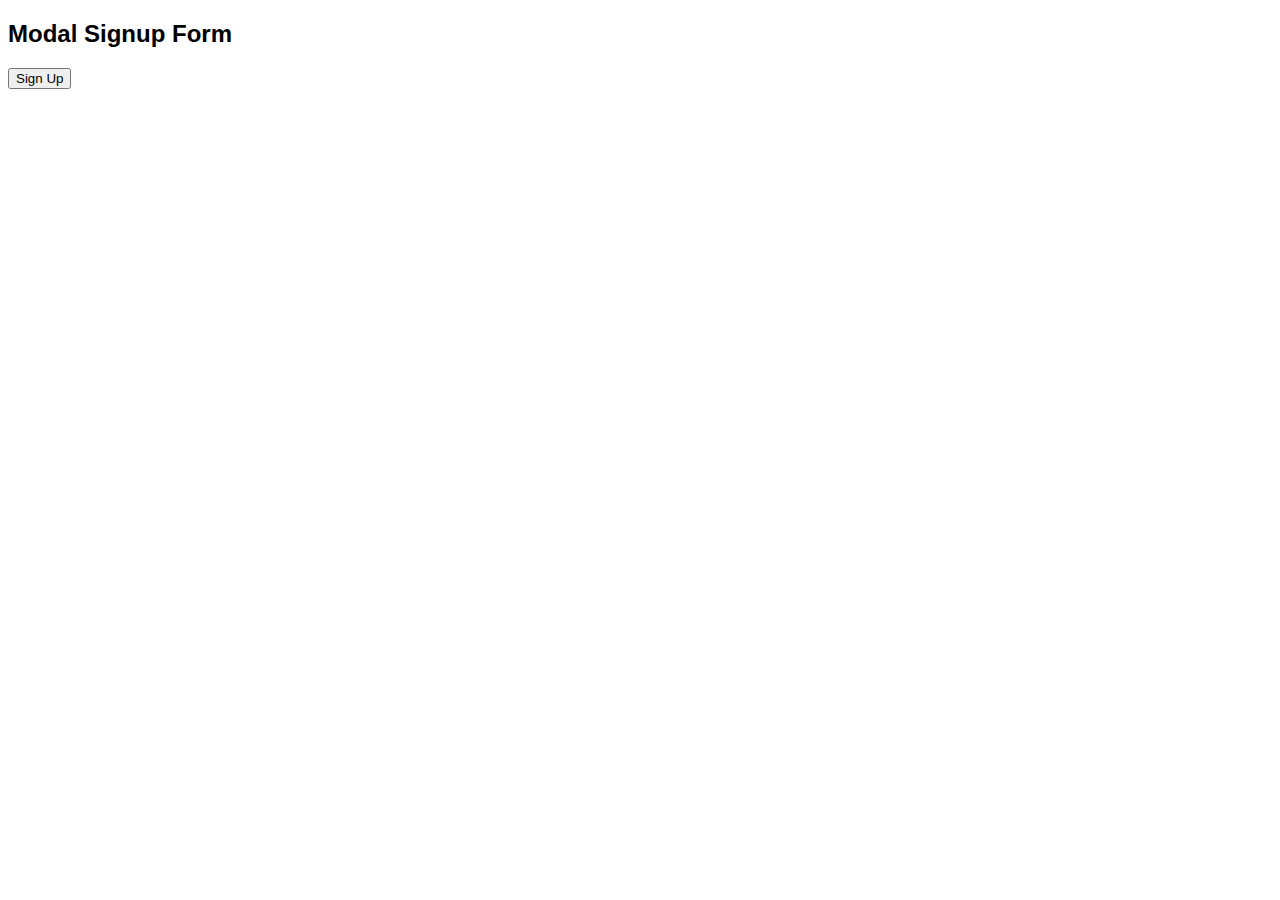
<file: HTML/signu.html>
<!DOCTYPE html>
<html>
<style>
body {font-family: Arial, Helvetica, sans-serif;}
* {box-sizing: border-box;}

/* Full-width input fields */
#id02 input[type=text],#id02 input[type=password] {
  width: 100%;
  padding: 15px;
  margin: 5px 0 22px 0;
  display: inline-block;
  border: none;
  background: #f1f1f1;
}

/* Add a background color when the inputs get focus */
input[type=text]:focus, input[type=password]:focus {
  background-color: #ddd;
  outline: none;
}

/* Set a style for all buttons */
.cancelbtn,.signupbtn {
  color: white;
  background-color: #1111f9;
  font-weight: bolder;
  padding: 14px 20px;
  margin: 8px 0;
  border-radius: 6px;
  cursor: pointer;
  width: 100%;
  
}
.cancelbtn,.signupbtn {
  color: white;
  background-color: #1111f9;
  font-weight: bolder;
  border-radius: 6px;
  width: 100%;
}



/* Add padding to container elements */
.container {
  padding: 16px;
}

/* The Modal (background) */
.modal {
  display: none; /* Hidden by default */
  position: fixed; /* Stay in place */
  z-index: 1; /* Sit on top */
  left: 0;
  top: 0;
  width: 100%; /* Full width */
  height: 100%; /* Full height */
  overflow: auto; /* Enable scroll if needed */
  background-color: #474e5d;
  padding-top: 50px;
}

/* Modal Content/Box */
.modal-content {
  background-color: #fefefe;
  margin: 5% auto 15% auto; /* 5% from the top, 15% from the bottom and centered */
  border: 1px solid #888;
  width: 80%; /* Could be more or less, depending on screen size */
}

/* Style the horizontal ruler */
hr {
  border: 1px solid #f1f1f1;
  margin-bottom: 25px;
}
 
/* The Close Button (x) */
.close {
  position: absolute;
  right: 35px;
  top: 15px;
  font-size: 40px;
  font-weight: bold;
  color: #f1f1f1;
}

.close:hover,
.close:focus {
  color: #f44336;
  cursor: pointer;
}

/* Clear floats */
.clearfix::after {
  content: "";
  clear: both;
  display: table;
}



.signupmain {
  width: 30%;
  margin: auto;
}
.signupmain {
  animation: animatezoom1 0.6s;
}
  
@keyframes animatezoom1 {
  from {transform: scale(0)} 
  to {transform: scale(1)}
}


</style>
<body>

<h2>Modal Signup Form</h2>

<button onclick="document.getElementById('id02').style.display='block'" style="width:auto;">Sign Up</button>

<div id="id02" class="modal">
  <div class="signupmain">
  <form class="modal-content" action="main2.html">
    <div class="container">
      <h1>Sign Up</h1>
      <p>Please fill in this form to create an account.</p>
      <hr>
      <label for="email"><b>Email</b></label>
      <input type="text" placeholder="Enter Email" name="email" required>

      <label for="psw"><b>Password</b></label>
      <input type="password" placeholder="Enter Password" name="psw" required>

      <label for="psw-repeat"><b>Repeat Password</b></label>
      <input type="password" placeholder="Repeat Password" name="psw-repeat" required>
      
      <label>
        <input type="checkbox" checked="checked" name="remember" style="margin-bottom:15px"> Remember me
      </label>

      <p>By creating an account you agree to our <a href="#" style="color:dodgerblue">Terms & Privacy</a>.</p>

      <div class="clearfix">
        <button type="button" onclick="document.getElementById('id02').style.display='none'" class="cancelbtn">Cancel</button>
        <button type="submit" class="signupbtn">Sign Up</button>
      </div>
    </div>
  </form>
</div>
</div>


<script>
// Get the modal
var modal = document.getElementById('id01');

// When the user clicks anywhere outside of the modal, close it
window.onclick = function(event) {
  if (event.target == modal) {
    modal.style.display = "none";
  }
}
</script>

</body>
</html>
</file>
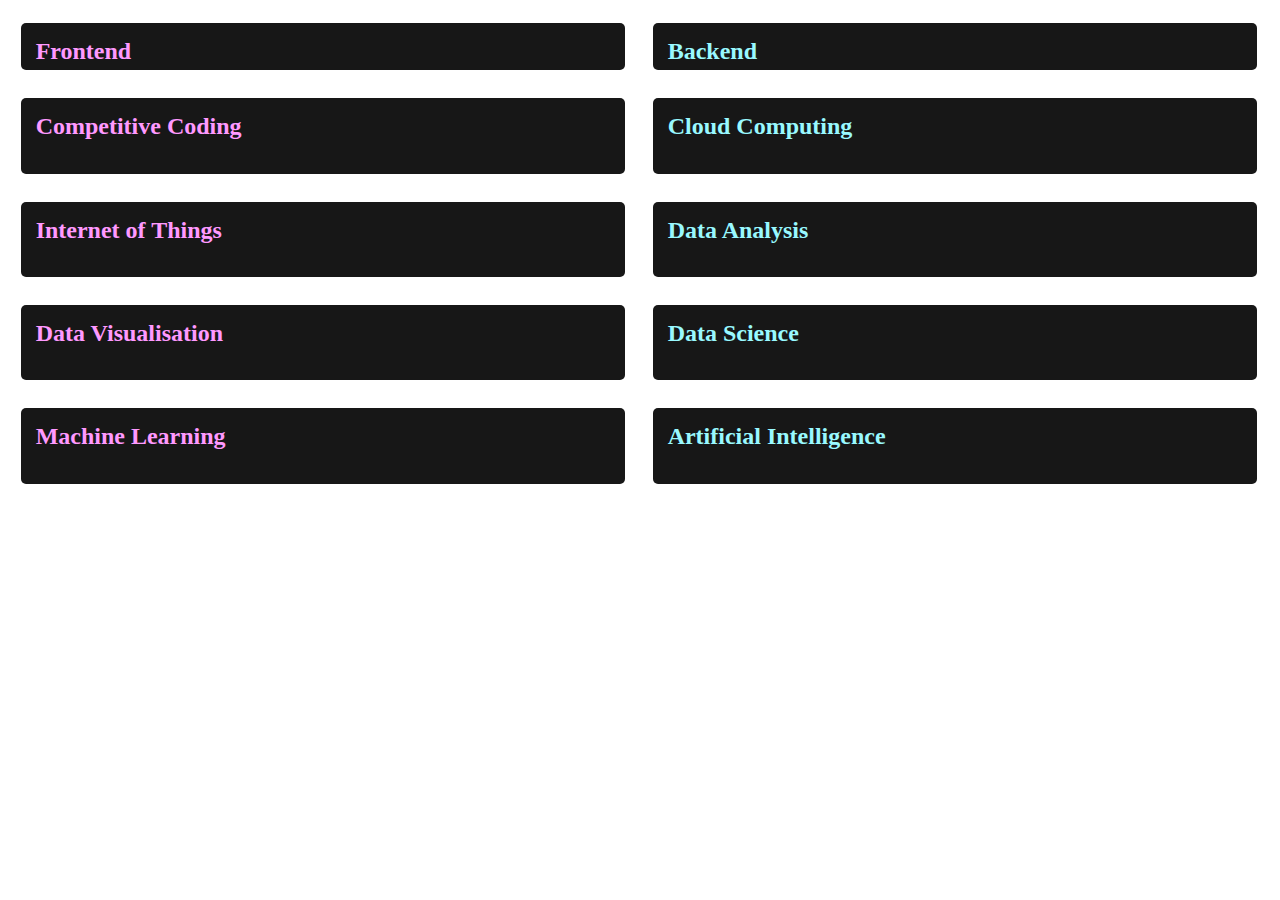
<file: HTML/stretch.html>
<!DOCTYPE html>
<html lang="en">
    <head>
        <meta charset="UTF-8">
        <meta http-equiv="X-UA-Compatible" content="IE=edge">
        <meta name="viewport" content="width=device-width, initial-scale=1.0">
        <title>Document</title>
        <link rel="stylesheet" href="stretch.css">
    </head>
    <body>
        <!--BLOGS-->
        <div class="div1">
            <div class="divv">
                <div class="div2">
                    <h2>Frontend</h2>
                </div>
                <div class="div3">
                    <h2>Backend</h2>
                </div>
            </div>
            <div class="divv">
                <div class="div2" >
                    <h2>Competitive Coding</h2>
                </div>
                <div class="div3">
                    <h2>Cloud Computing</h2>
                </div>
            </div>
            <div class="divv">
                <div class="div2">
                    <h2>Internet of Things</h2>
                </div>
                <div class="div3">
                    <h2>Data Analysis</h2>
                </div>
            </div>
            <div class="divv">
                <div class="div2">
                    <h2>Data Visualisation</h2>
                </div>
                <div class="div3">
                    <h2>Data Science</h2>
                </div>
            </div>
            <div class="divv">
                <div class="div2">
                    <h2>Machine Learning</h2>
                </div>
                <div class="div3">
                    <h2>Artificial Intelligence</h2>
                </div>
            </div>
        </div>
    </body>
</html>
</file>
<file: CSS/style.css>
body {
  background-color: #ffffff;
  font-family: sans-serif;
  font-family: 15.5px;
  padding: 0;
  margin: 0;
}
</file>
<file: CSS/header.css>
header {
  background-color: #ffffff;
}

.hhdd1s {
  display: flex;
  flex-direction: row;
}
.hhdd2s {
  display: flex;
  flex-direction: row;
  margin-right: 20px;
}
.help {
  display: flex;
  flex-direction: column;
  justify-content: center;
  margin-right: 5px;
}
.help a {
  text-decoration: none;
  color: #1111f9;
  font-size: 125%;
}
.hd {
  display: flex;
  flex-direction: column;
  justify-content: center;
  font-size: 145%;
  margin-left: 15%;
}
.md {
  display: flex;
  flex-direction: row;
  /* justify-content: center; */
  justify-content: space-between;
}
.dropdown,.dropdown1 {
  position: relative;
  display: flex;
  flex-direction: column;
  justify-content: center;
  margin-left: 30px;
}
.dropbtn,.dropbtn1 {
  font-size: 100%;
  padding: 10px 15px;
  /* background-color: #99f9ff; */
  background-color: #1111f9;
  color: white;
  border-radius: 5px;
  border: none;
}
.dropdown-content,.dropdown1-content1 {
  display: none;
  position: absolute;
  top: 80%;
  background-color: #f9f9f9;
  max-width: 160px;
  z-index: 6;
  box-shadow: 0px 8px 16px 0px rgba(0, 0, 0, 0.2);
}
.dropdown:hover .dropdown-content,.dropdown1:hover .dropdown1-content1 {
  display: block;
}

.dropdown:hover .dropbtn,.dropdown1:hover .dropbtn1 {
  background-color: lightblue;
  color: black;
}

.dropdown-content a,.dropdown1-content1 a {
  color: black;
  padding: 12px 16px;
  text-decoration: none;
  display: block;
  z-index: 5;
}

.dropdown-content a:hover,.dropdown1-content1 a:hover {
  background-color: lightgray;
}
</file>
<file: CSS/login.css>
/* LOGIN FROM */
/* Full-width input fields */
input[type=text], input[type=password] {
  width: 100%;
  padding: 12px 20px;
  margin: 8px 0;
  display: inline-block;
  border: 1px solid #ccc;
  box-sizing: border-box;
}

/* Set a style for all buttons */
#logbt,#login_bt {
  background-color: #1111f9;
  color: white;
  padding: 14px 20px;
  margin: 8px 0;
  border: none;
  cursor: pointer;
  width: 100%;
}

#logbt:hover,#login_bt:hover {
  opacity: 0.8;
}
#login_bt {
  font-weight: bolder;
}

/* login heading */
.modal h1 {
  margin-top: 0%;
}

/* Extra styles for the cancel button */
.cancelbtn1 {
  width: 35%;
  padding: 10px 18px;
  background-color: #1111f9;
  color: white;
  border-radius: 7px ;
  border: hidden;
}
.frgtbtn {
  width: 55%;
  padding: 10px 18px;
  background-color: #1111f9;
  color: white;
  border-radius: 7px ;
  border: hidden;
  float: right;
}

/* Center the image and position the close button */
.imgcontainer {
  text-align: center;
  margin: 24px 0 12px 0;
  position: relative;
}

img.avatar {
  width: 40%;
  border-radius: 50%;
}

.container {
  padding: 16px;
}

span.psw {
  float: right;
  padding-top: 16px;
}

/* The Modal (background) */
.modal {
  display: none; /* Hidden by default */
  position: fixed; /* Stay in place */
  z-index: 1; /* Sit on top */
  left: 0;
  top: 0;
  width: 100%; /* Full width */
  height: 100%; /* Full height */
  overflow: auto; /* Enable scroll if needed */
  background-color: rgba(0,0,0,0.6); /* Black w/ opacity */
  padding-top: 120px;
}

/* Modal Content/Box */
.modal-content {
  background-color: #fefefe;
  margin: 5% auto 15% auto; /* 5% from the top, 15% from the bottom and centered */
  border: 1px solid #888;
  width: 80%; /* Could be more or less, depending on screen size */
}

/* The Close Button (x) */
.close {
  position: absolute;
  right: 25px;
  top: 0;
  color: #000;
  font-size: 35px;
  font-weight: bold;
}
#llo {
    width: 25%;
    height: fit-content;
}

.close:hover,
.close:focus {
  color: red;
  cursor: pointer;
}

/* Add Zoom Animation */
.animate {
  -webkit-animation: animatezoom 0.6s;
  animation: animatezoom 0.6s
}
  
@keyframes animatezoom {
  from {transform: scale(0)} 
  to {transform: scale(1)}
}
</file>
<file: CSS/signup.css>
/* Signup Form */
#id02 input[type=text],#id02 input[type=password] {
  width: 100%;
  padding: 15px;
  margin: 5px 0 22px 0;
  display: inline-block;
  border: none;
  background: #f1f1f1;
}

/* Add a background color when the inputs get focus */
#id02 input[type=text]:focus,#id02 input[type=password]:focus {
  background-color: #ddd;
  outline: none;
}

/* Set a style for all buttons */
.cancelbtn,.signupbtn {
  color: white;
  background-color: #1111f9;
  font-weight: bolder;
  padding: 14px 20px;
  margin: 8px 0;
  border-radius: 6px;
  cursor: pointer;
  width: 45%;
}
.cancelbtn{
  float: left;
}
.signupbtn{
  float: right;
}
.modal1 h1 {
  margin-top: 0%;
}



/* Add padding to container elements */
.container {
  padding: 16px;
}

/* The Modal (background) */
.modal1 {
  display: none; /* Hidden by default */
  position: fixed; /* Stay in place */
  z-index: 1; /* Sit on top */
  left: 0;
  top: 0;
  width: 100%; /* Full width */
  height: 100%; /* Full height */
  overflow: auto; /* Enable scroll if needed */
  background-color: rgba(0,0,0,0.6); /* Black w/ opacity */
  padding-top: 50px;
}

/* Modal Content/Box */
.modal1-content {
  background-color: #fefefe;
  margin: 5% auto 15% auto; /* 5% from the top, 15% from the bottom and centered */
  border: 1px solid #888;
  width: 80%; /* Could be more or less, depending on screen size */
}

/* Style the horizontal ruler */
hr {
  border: 1px solid #f1f1f1;
  margin-bottom: 25px;
}
 
/* The Close Button (x) */
.close {
  position: absolute;
  right: 35px;
  top: 15px;
  font-size: 40px;
  font-weight: bold;
  color: #f1f1f1;
}

.close:hover,
.close:focus {
  color: #f44336;
  cursor: pointer;
}

/* Clear floats */
.clearfix::after {
  content: "";
  clear: both;
  display: table;
}



.signupmain {
  width: 30%;
  margin: auto;
}
.signupmain {
  animation: animatezoom1 0.6s;
}
  
@keyframes animatezoom1 {
  from {transform: scale(0)} 
  to {transform: scale(1)}
}
</file>
<file: CSS/sale.css>
/* Sale */
div.sale {
  background-color: skyblue;
  padding: 1%;
}
div.sale h2 {
  color: black;
  text-align: center;
}

.bod {
  /* width: 100%; */
  display: flex;
  flex-direction: row;
  flex-wrap: wrap;
  justify-content: space-between;
}
</file>
<file: CSS/info.css>
/* Info */
.info {
  box-shadow: 0 7px 20px rgba(0, 0, 0, 0.12), 0 6px 6px rgba(0, 0, 0.1, 0.12);

  position: sticky;
  top: 2%;
  width: 21%;
  height: fit-content;
  display: flex;
  flex-direction: column;
  flex-wrap: wrap;
  border-radius: 10px;
  background-color: #eeeeee;
  margin: 1%;
}
.logoin {
  display: flex;
  flex-direction: row;
  justify-content: center;
  margin-top: 7%;
}
.logoin img {
  height: 12vh;
}
.info hr {
  color: BLACK;
}
.logoin2 {
  padding: 25px;
  padding-top: 0;
  justify-content: center;
  width: 80%;
}
.logoin3 {
  padding: 0px 25px 25px 25px;
}
.logoin2 h3 {
  margin: 0;
  padding: 0 0 2% 0;
  color: black;
  font-size: 130%;
}
.logoin3 h3 {
  margin: 0;
  padding: 0 0 30px 0;
  color: black;
  font-size: 95%;
  border-bottom: 1px solid darkgray;
}
/* .infoquick {
  margin: 0px 10px;
  color: #1111f9;
 
  padding: 0;
}
.infoquick h2 {
    margin: 0;
    padding:0;
} */

.infolist {
    padding: 0;
    margin: 0;
}

.infolist li{
    list-style-type: none;
    color: black;
    font-size: 105%;  
}

.infolist h2{
    margin-top: 0%;
    color: #1111f9;
}
.infolist ol{
    padding: 0;
    margin: 0;
}
#infoli,#infoma{
margin:0px 0px 15px 25px;
}
.infolist li:last-child {
    padding-bottom: 20px;
}
</file>
<file: CSS/blogs.css>
/*
ARTICLES
************************************************** */
.b1 {
  border: hidden;
  /* width: 100%; */
  border-radius: 10px;
  background-color: #eeeeee;
  /* background-color: #171717; */
  padding: 20px;
  margin-top: 20px;
}
.b1 h1 {
  color: #000000;
  /* color: #11ffff; */
  margin: 0;
}

.b1 p {
  color: #000000;
  margin: 0;
}

.main {
  /* margin:auto; */
  width: 50%;
}
.blogs {
    position: sticky;
  top: 1%;
  display: flex;
  flex-direction: column;
  flex-wrap: wrap;
  /* width: 100%; */
}

.blogs p {
  font-size: 95%;
}
.b1 h1 {
  font-size: 150%;
}
.b1 {
  box-shadow: 0 7px 20px rgba(0, 0, 0, 0.12), 0 6px 6px rgba(0, 0.0, 0.1, 0.12);
}
.b1:hover{
  transform: scale(1.05);
}

#he {
  color: #1111f9;
  text-align: center;
  
}
.hea {
  /* position: sticky;
  top: 20px; */
  border-bottom: 2px solid #000000;
  /* display: flex; */
  /* flex-direction: row; */
  /* justify-content: space-between; */
  margin-top: 30px;

}
.hea h1 {
  color: BLACK;
  /* color: white; */
  font-size: 25px;
}
#b1bt1 {
  float: right;
}
#b1bt1:hover {
  transform: scale(1.1);
}
#b1bt2 {
  padding: 6px 12px;
  background-color: #1111f9;
  color: white;
  font-size: 85%;
  border: hidden;
  border-radius: 30px;
  margin: 15px 0px;
}

/* Blogs List */

.b1 ul {
  display: flex;
  flex-direction: row;
  padding: 0;
  margin: 0;
}
.b1 li {
  color: black;
  font-size: 85%;
  margin: 0pc 8px 0px 8px;
  padding: 8px 8px 0px 8px;
}
.b1 #b1li1 {
  list-style: none;
  margin-left: 0;
  padding-left: 0;
}
.b1 button {
  margin-top: 1%;
  padding: 3px 5px;
  background-color: #1111f9;
  color: white;
  border: hidden;
  border-radius: 5px;
}

/* End of article sec */
</file>
<file: CSS/guides.css>
/*
GUIDES
*******************/
.divv {
  display: flex;
  flex-direction: row;
}
.div1 {
  display: flex;
  flex-direction: column;
  flex-wrap: wrap;
}
.div2,
.div3 {
  /* width: auto; */
  border: hidden;
  border-radius: 5px;
  width: 49%;
  margin: 0px 10px 0px 0px;
  padding: 15px;
  color: #99f9ff;
  background-color: #171717;
}
.div2,
.div3 {
  margin-right: 15px;
  margin-top: 15px;
}
.div2 h2 {
  color: #ff99ff;
}
.div3 h2 {
  color: #99f9ff;
}
.div2 p,
.div3 p {
  color: white;
}
.div2 h2,
.div3 h2,
.div3 p,
.div2 p {
  margin: 0;
  padding: 0;
  flex-wrap: wrap;
}
.main a {
  text-decoration: none;
}
/* End of guides section */
</file>
<file: CSS/news.css>
/* news */
.news {
  box-shadow: 0 7px 20px rgba(0, 0, 0, 0.12), 0 6px 6px rgba(0, 0.0, 0.1, 0.12);

  position: sticky;
  top: 2%;
  width: 21%;
  height: fit-content;
  display: flex;
  flex-direction: column;
  flex-wrap: wrap;
  border-radius: 10px;
  background-color: #eeeeee;
  margin: 1%;
  scroll-behavior: unset;
}

.newh {
  margin-top: 17px;
  border-bottom: 2px solid black;
}
.newh h1 {
  text-align: center;
  color: #1111f9;
  font-size: 25px;
}
.n1 {
  /* justify-content: center; */
  color: black;
  /* width: 70%; */
  padding: 20px;
  border-bottom: 1px solid gray;
}
.n1 h1 {
  font-size: 110%;
  color: black;
  margin: 0;
}
#n1l {
  border: none;
}
#n1bt21 {
  border: none;
  display: flex;
  flex-direction: row;
  flex-wrap: wrap;
  justify-content: center;
}
#n1bt21:hover{
  transform: scale(1.1);
}
#n1bt22 {
  padding: 6px 12px;
  background-color: #1111f9;
  color: white;
  font-size: 85%;
  border: hidden;
  border-radius: 30px;
  margin: 15px 0px;
}
#n1bt21 {
  padding: 0;
  margin: 0;
}

/* End of news section */
</file>
<file: CSS/footer.css>
/* 
FOOTER
 */
 .ft {
  bottom: 0;
  right: 0;
  display: flex;
  flex-direction: row;
  justify-content: space-between;
  flex-wrap: wrap;
  background-color: lightgray;
  margin: 25px 0px 0px 0px;
  padding: 25px;
}

.ft1 {
  display: flex;
  flex-direction: column;
  /* border: 1px white solid ; */
  color: black;
  font-size: 110%;
  /* width: 18%; */
  margin-top: 1%;
}
footer h3 {
  color: #1111f9;
  margin-top: 25px;
}
.ft1 h3,
.ft1 p {
  padding: 0;
  margin: 0;
  padding-bottom: 15px;
}

.ft2 {
  display: flex;
  flex-direction: row;
  justify-content: center;
  /* width: 28%; */
}
.ft2 img {
  height: 12vh;
  /* margin-bottom: 1%; */
}
.ft2 h3 {
  color: black;
}
#us {
  color: #1111f9;
}
.h4 {
  display: flex;
  flex-direction: column;
  justify-content: center;
  margin-top: -2%;
  margin-left: 2%;
}
.material-icons {
  color: #000000;
  margin: 2% 0px 0px 2%;
}
.ft3 {
  display: flex;
  flex-direction: column;

  margin-top: 2%;
}
.ico1 {
  display: flex;
  flex-direction: row;
  justify-content: center;
  margin: 0;
  padding: 0;
  font-size: 150%;

  /* margin-bottom: 2%; */
}
.ico1 p {
  color: black;
  font-size: 90%;
}
.ff {
  display: flex;
  flex-direction: column;
  /* width: 28%;  */
  margin-top: 1%;
}
.ft4 {
  margin-top: -4%;
  margin-left: 1.5%;
}
.fa:hover {
  color: #1111f9;
}
#mi1:hover {
  color: #1111f9;
}

.ff a,
#mi1 {
  color: #000000;
  text-decoration: none;
  font-size: 100%;
}
.fa,
#mi1 {
  margin: 12% 0px 10% 10%;
}
#mi2 {
  margin-left: 0;
}
#mi1 {
  margin-right: 0;
}
.ft5 {
  margin: 0;
  padding: 0;
  color: black;
}
.ft5 p {
  padding: 0;
  margin: 0;
}
/* End of footer */
</file>
<file: CSS/blog2.css>
/*
ARTICLES
************************************************** */
.b1 {
  border: hidden;
  /* width: 100%; */
  border-radius: 10px;
  background-color: #eeeeee;
  /* background-color: #171717; */
  padding: 20px;
  margin-top: 20px;
}
.b1 h1 {
  color: #000000;
  /* color: #11ffff; */
  margin: 0;
}

.b1 p {
  color: #000000;
  margin: 0;
}

.main {
  /* margin:auto; */
  width: 50%;
  display: flex;
  flex-direction: column;
}
.blogs {
  display: flex;
  flex-direction: column;
  flex-wrap: wrap;
  /* width: 100%; */
}

.blogs p {
  font-size: 95%;
}
.b1 h1 {
  font-size: 150%;
}
.b1 {
  box-shadow: 0 7px 20px rgba(0, 0, 0, 0.12), 0 6px 6px rgba(0, 0, 0.1, 0.12);
}
.b1:hover {
  transform: scale(1.05);
}

#he {
  color: #1111f9;
  text-align: center;
}
.hea {
  /* position: sticky;
    top: 20px; */
  border-bottom: 2px solid #000000;
  /* display: flex; */
  /* flex-direction: row; */
  /* justify-content: space-between; */
  margin-top: 30px;
}
.hea h1 {
  color: BLACK;
  /* color: white; */
  font-size: 25px;
}
#b1bt1 {
  float: right;
}
#b1bt1:hover {
  transform: scale(1.1);
}
#b1bt2 {
  padding: 6px 12px;
  background-color: #1111f9;
  color: white;
  font-size: 85%;
  border: hidden;
  border-radius: 30px;
  margin: 15px 0px;
}

/* Blogs List */

.b1 ul {
  display: flex;
  flex-direction: row;
  padding: 0;
  margin: 0;
}
.b1 li {
  color: black;
  font-size: 85%;
  margin: 0pc 8px 0px 8px;
  padding: 8px 8px 0px 8px;
}
.b1 #b1li1 {
  list-style: none;
  margin-left: 0;
  padding-left: 0;
}
.b1 button {
  margin-top: 1%;
  padding: 3px 5px;
  background-color: #1111f9;
  color: white;
  border: hidden;
  border-radius: 5px;
}

/* End of article sec */

/* GUIDES SEC START */
#guideblg p {
  margin-top: 10px;
}
#guidetrend {
  border: 1px solid #1111f9;
  padding: 5px;
  margin-left: 10px;
  text-transform: capitalize;
  border-radius: 10px;
  font-size: 75%;
}
.crs1 {
  width: 50%;
}
.crs1 h2 {
  margin: 0;
  padding: 10px;
  border-bottom: 1px solid darkgray;
  white-space: nowrap;
  overflow: hidden;
  text-overflow: ellipsis;
}
.crs1 p {
  margin: 15px;
  margin-bottom: 0;
  padding: 0;
}
.crsb1 {
  padding: 20px;
  margin-top: 20px;
  border-radius: 10px;
  background-color: #eeeeee;
  display: flex;
  flex-direction: row;
  box-shadow: 0 7px 20px rgba(0, 0, 0, 0.12), 0 6px 6px rgba(0, 0, 0.1, 0.12);
}
.crs1 {
  /* width: 100%; */
  /* background-color: #171717; */

  border-right: 1px solid black;
}
.crs2 {
  display: flex;
  flex-direction: column;
  justify-content: center;
  padding: 20px;
  width: 50%;
}
.crs2 p {
  margin: 0;
  padding: 0;
}
#crsbuy {
  width: fit-content;
  margin: 10px 0px 0px 15px;
  text-decoration: none;
  border-radius: 8px;
  padding: 10px;
  background-color: #1111f9;
  color: white;
}
#crsbuy:hover {
  transform: scale(1.05);
}
</file>
<file: HTML/stretch.css>
.div1 {
    display: flex;
    flex-direction: column;
    flex-wrap: wrap;
  }
  .divv {
      display: flex;
      flex-direction: row;
      justify-content: space-between;
  }





  
  .div2,
  .div3 {
    border: hidden;
    width: 49%;
    margin: 1%;
    border-radius: 5px;
    padding: 15px;
    color: #99f9ff;
    background-color: #171717;
  }
   .div2,
  .div3 {
    margin-right: 15px;
    margin-top: 15px;
  } 
  .div2 h2 {
    color: #ff99ff;
  }
  .div3 h2 {
    color: #99f9ff;
  }
  .div2 p,
  .div3 p {
    color: white;
  }
  .div2 h2,
  .div3 h2,
  .div3 p,
  .div2 p {
    margin: 0;
    flex-wrap: wrap;
  }
  .main a {
    text-decoration: none;
  }
</file>
